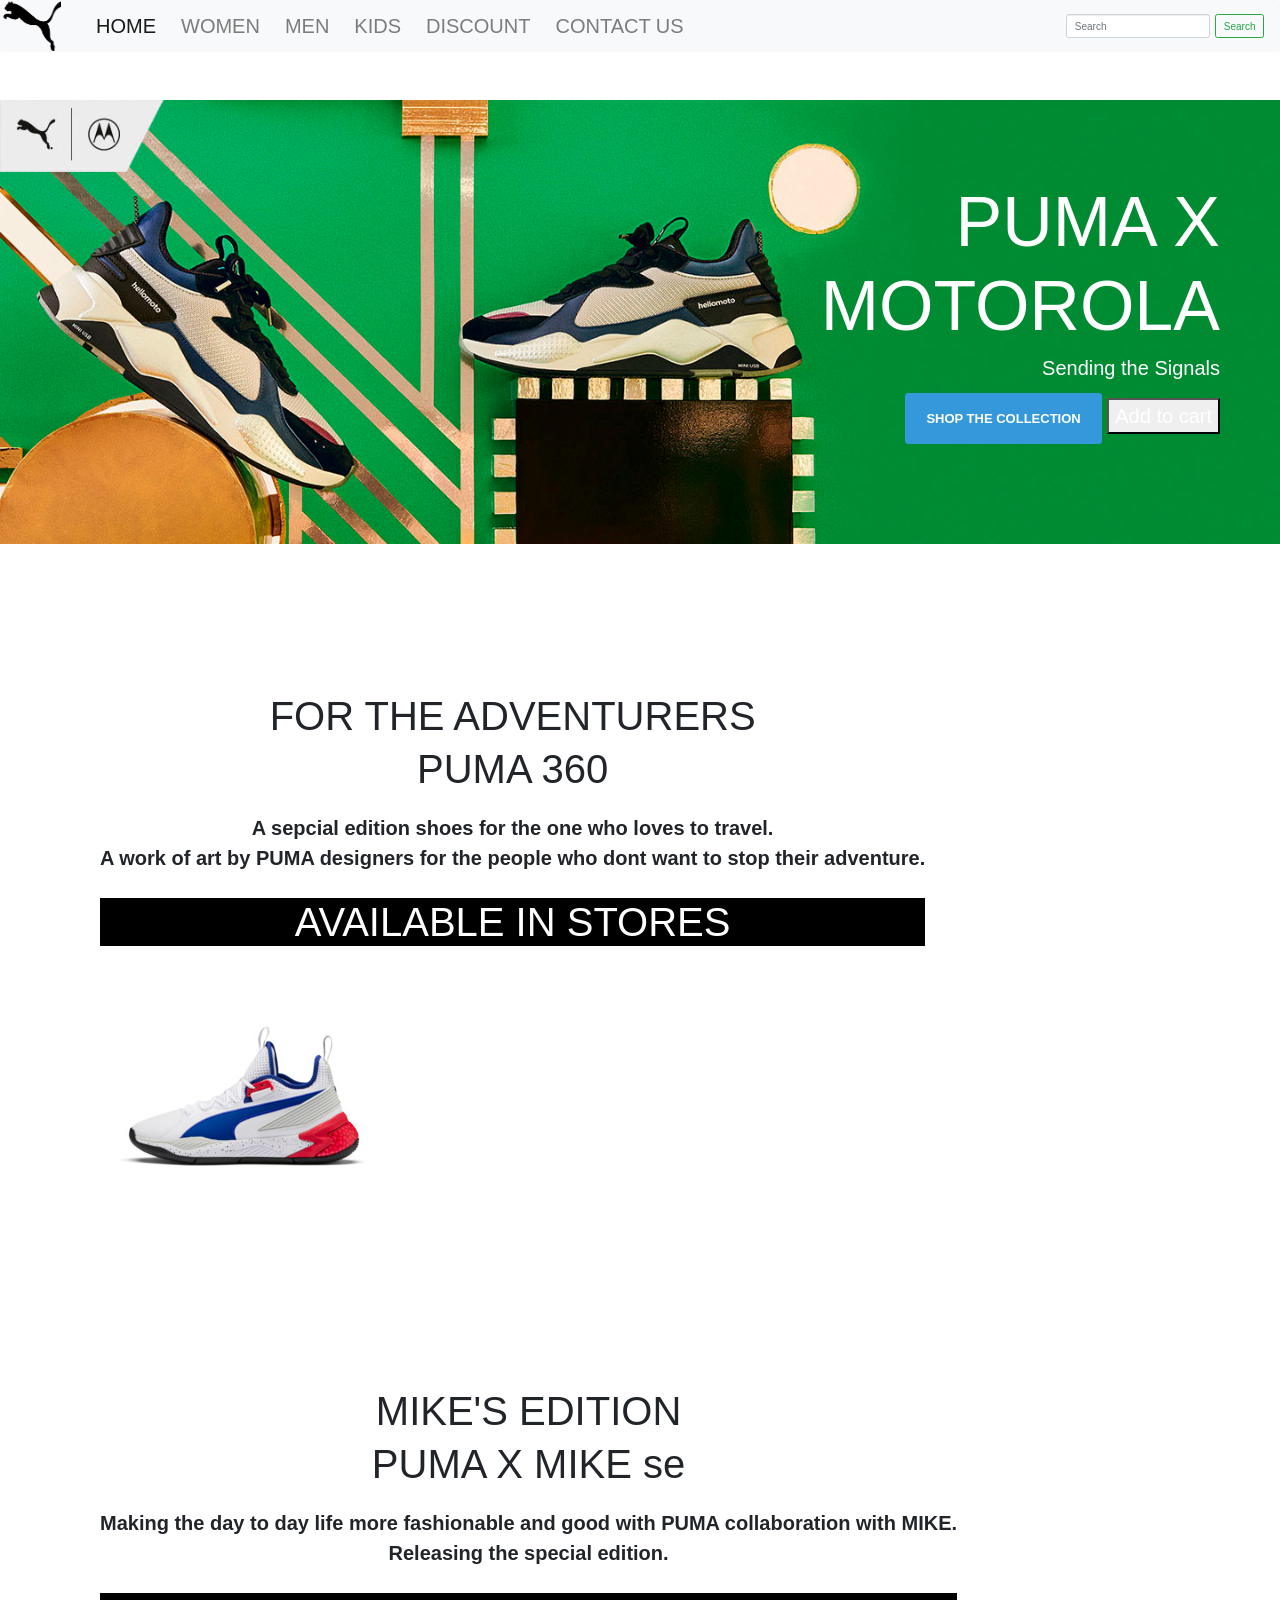
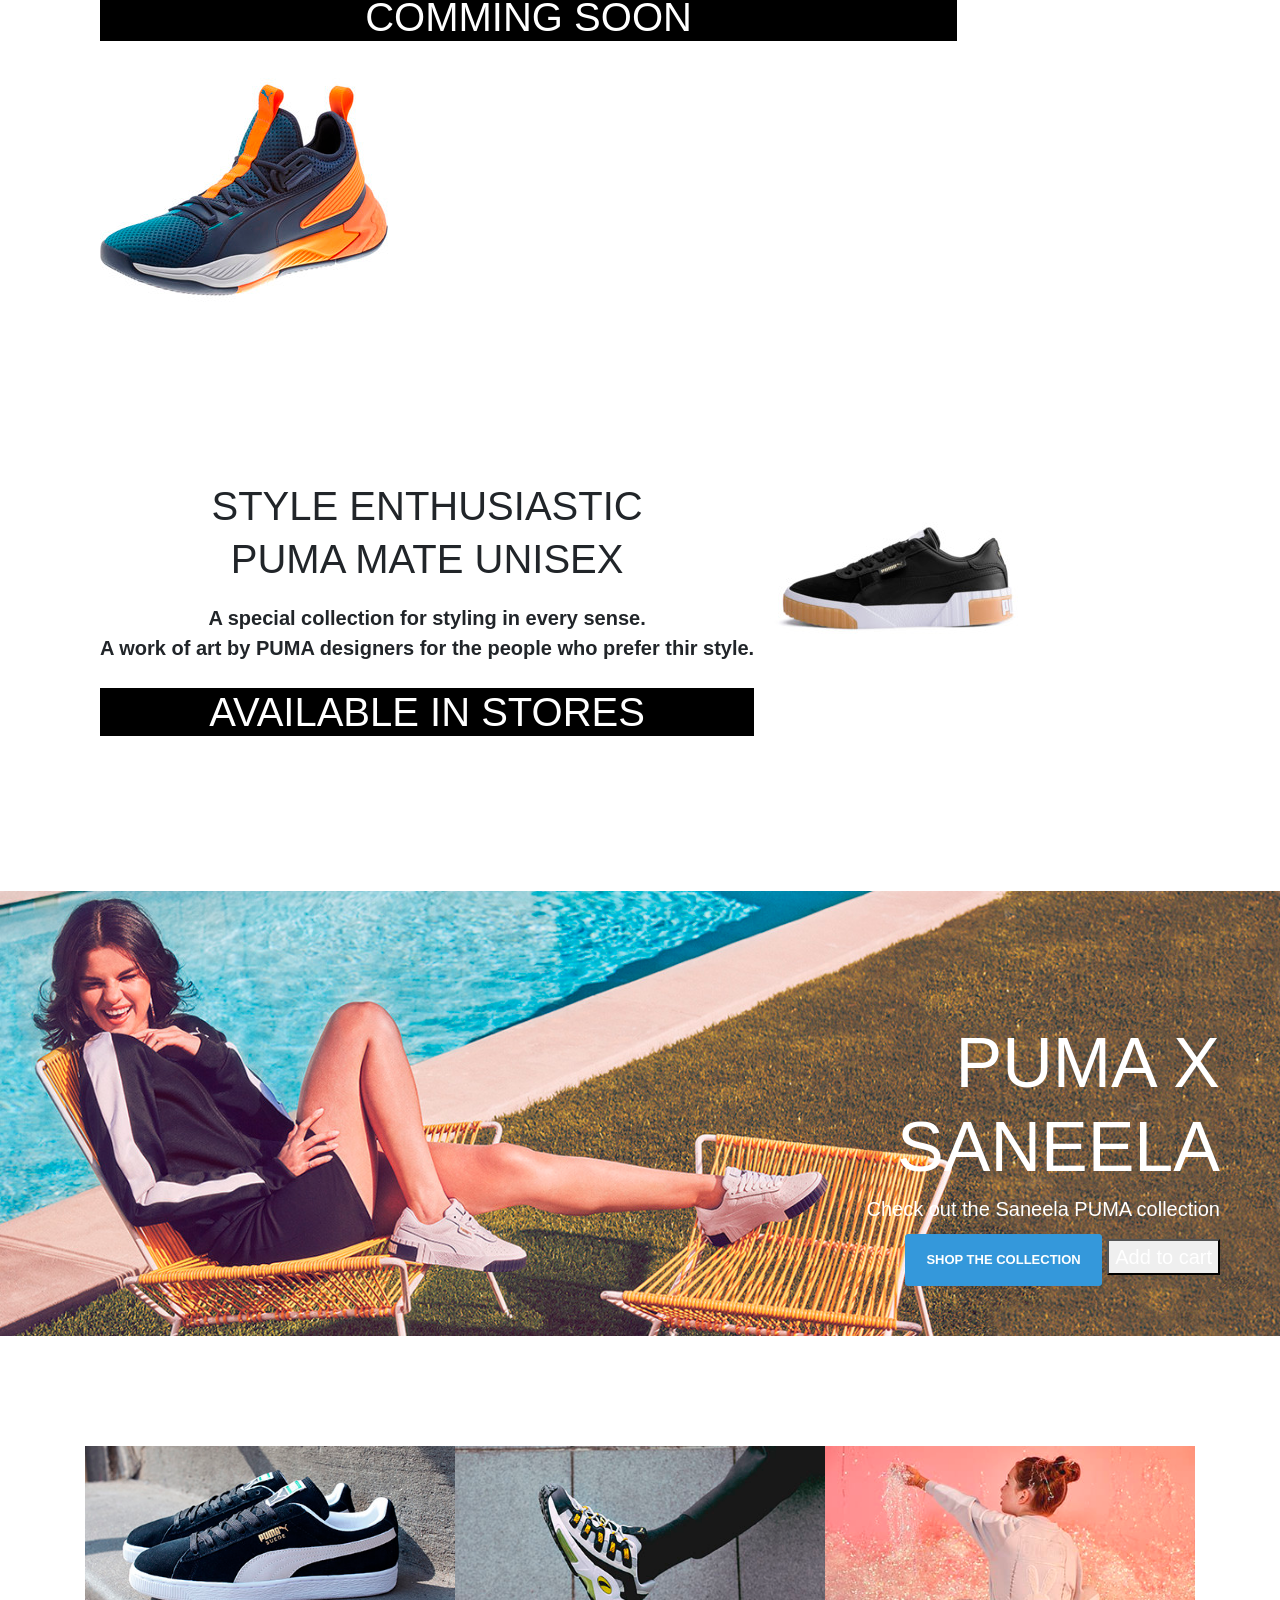
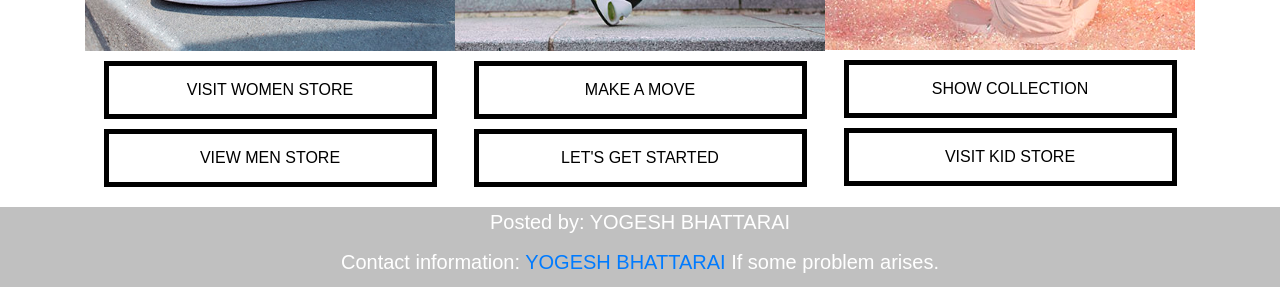
<file: WD/website/index.html>
<!DOCTYPE html>
<html lang="fr">
    <head>
        <title>
            BOOTSTRAP LAYOUT
        </title>
        <meta charset="UTF-8">
        <meta name="viewport" content="width=device-width, initial-scale=1.0">
        <link rel="stylesheet" href="https://maxcdn.bootstrapcdn.com/bootstrap/3.4.0/css/bootstrap.min.css">
        <link rel="stylesheet" href="https://cdnjs.cloudflare.com/ajax/libs/font-awesome/4.7.0/css/font-awesome.min.css">
        <link rel="stylesheet" href="https://stackpath.bootstrapcdn.com/bootstrap/4.3.1/css/bootstrap.min.css" integrity="sha384-ggOyR0iXCbMQv3Xipma34MD+dH/1fQ784/j6cY/iJTQUOhcWr7x9JvoRxT2MZw1T" crossorigin="anonymous">
        <link rel="stylesheet" href="CSSCode/bootstrapCode.css">

</head>
    <body>
         
      <nav class="navbar navbar-expand-lg navbar-light bg-light">
        <button class="navbar-toggler" type="button" data-toggle="collapse" data-target="#navbarTogglerDemo03" aria-controls="navbarTogglerDemo03" aria-expanded="true" aria-label="Toggle navigation">
          <span class="navbar-toggler-icon"></span>
        </button>
        <a href="index.html"> <img class="logo" src ="Images/pumalogooriginal.png" style="width:60px;height:50px;" alt="Puma Logo"></a>
      
        <div class="collapse navbar-collapse" id="navbarTogglerDemo03">
          <ul class="navbar-nav mr-auto mt-2 mt-lg-0">
            <li class="nav-item active">
              <a class="nav-link" href="index.html">HOME<span class="sr-only">(current)</span></a>
            </li>
            <li class="nav-item">
              <a class="nav-link" href="WOMEN.html">WOMEN</a>
            </li>
            <li class="nav-item">
              <a class="nav-link" href="MEN.html">MEN</a>
            </li>
            
            <li class="nav-item">
                  <a class="nav-link" href="KID.html">KIDS</a>
                </li>
                <li class="nav-item">
                    <a class="nav-link" href="discount.html">DISCOUNT</a>
                  </li>
                <li class="nav-item">
                    <a class="nav-link" href="form.html">CONTACT US</a>
                  </li>
          </ul>
          <form class="form-inline my-2 my-lg-0">
            <input class="form-control mr-sm-2" type="search" placeholder="Search" aria-label="Search">
            <button class="btn btn-outline-success my-2 my-sm-0" type="submit">Search</button>
          </form>
          
        </div>
      </nav>
                  <section>
                      <div class="container-fluid starting">
                        <img src="Images/pumaXmotorola.jpg" class="img-fluid" alt="Responsive image" />
                        <div class="text-right">
                                <h1> PUMA X <br/> MOTOROLA</h1> 
                                <p>Sending the Signals</p> 
                                <button class="shop_now"> SHOP THE COLLECTION</button>
                                <button> Add to cart</button>
                        </div>
                           </div>
                           <div class="container">
                           <div class="row no-gutters container">
                              
                                <div class=".col-sm-12 .col-md-8 ">
                                        <h2> <br/>FOR THE ADVENTURERS</h2>
                                        <h2> PUMA 360</h2><br/>
                                        <p><strong>A sepcial edition shoes for the one who loves to travel. <br/>A work of art by PUMA designers for the people who dont want to stop their adventure.</strong></p>
                                        <br/><h2 style="background-color: black; color:white;">AVAILABLE IN STORES</h2>
                                </div>
                                <div class=".col-sm-6 .col-md-4 img-wrapper ">
                                  <img src="Images/shoe3.jpg" class="img-responsive row-column-image" alt="Responsiveimage">
                                  <div class="img-overlay">
                                    <a class="buynow" href="form.html" style="color:white;text-decoration:none;">Buy now</a>
                              </div>
                          </div>
                              </div>
                              <div class="row no-gutters container">
                                    <div class=".col-sm-12 .col-md-8">
                                            <h2> <br/>MIKE'S EDITION</h2>
                                            <h2> PUMA X MIKE se</h2><br/>
                                            <p><strong>Making the day to day life more fashionable and good with PUMA collaboration with MIKE.<br/>Releasing the special edition.</strong></p>
                                            <br/><h2 style="background-color: black; color:white;">COMMING SOON</h2>
                                    </div>
                                    <div class=".col-sm-6 .col-md-4 img-wrapper" >
                                            <img src="Images/shoe2.jpg" class="img-responsive row-column-image" alt="Responsiveimage">
                                            <div class="img-overlay">
                                              <a class="buynow" href="form.html" style="color:white;text-decoration:none;">Buy now</a>
                                        </div>
                                    </div>
                                
                                  </div>
                                  <div class="row no-gutters container">
                                       
                                        <div class=".col-sm-12 .col-md-8">
                                                <h2> <br/>STYLE ENTHUSIASTIC</h2>
                                                <h2> PUMA MATE UNISEX</h2>
                                                <br/>
                                                <p><strong>A special collection for styling in every sense. <br/>A work of art by PUMA designers for the people who prefer thir style.</strong></p>
                                                <br/><h2 style="background-color: black; color:white;">AVAILABLE IN STORES</h2>
                                        </div>
                                        <div class=".col-sm-6 .col-md-4 img-wrapper">
                                          <img src="Images/womenShoes1.jpg" class="img-responsive row-column-image" alt="Responsiveimage">
                                          <div class="img-overlay">
                                            <a class="buynow" href="form.html" style="color:white;text-decoration:none;">Buy now</a>
                                      </div>
                                  </div>
                                  </div>
                                      </div> 
                                      <div class="container-fluid saleena">
                                            <img src="Images/greetingsFromCali.jpg" class="img-fluid" alt="Responsive image" />
                                            <div class="text-right">
                                                    <h1> PUMA X <br/> SANEELA</h1> 
                                                    <p>Check out the Saneela PUMA collection</p> 
                                                    <button class="shop_now"> SHOP THE COLLECTION</button>
                                                    <button> Add to cart</button>
                                            </div>
                                      </div>
                                      <div class="container">
                                      <div class="row downrow">
                                            <div class="col bottom">        
                                                     <img src="Images/suedeClassic.jpg" class="img-responsive" alt="Suede Classic">
                                                     <button class="buynow dbotton">VISIT WOMEN STORE</button>
                                                     <button class="buynow dbotton">VIEW MEN STORE</button>
                                                </div>
                                            <div class="col bottom">
                                                <img src="Images/EvolvedAsCell.jpg" class="img-responsive" alt="Evolved As Cell">
                                                <button class="buynow dbotton">MAKE A MOVE</button>
                                                <button class="buynow dbotton">LET'S GET STARTED</button>
                                              </div>
                                            <div class="col bottom">
                                                    <img src="Images/ForEveryBunny.jpg" class="img-responsive" alt="For Every Bunny">
                                                    <button class="buynow dbotton">SHOW COLLECTION</button>
                                                <button class="buynow dbotton">VISIT KID STORE</button>
                                            </div>
                                        </div> 
                                          </div>
                  </section>
                  <footer>
                      <div class="container-fluid socialMedia">
                        <a href="" ><ion-icon name="logo-facebook"></ion-icon></a>
                        <a href="" ><ion-icon name="logo-twitter"></ion-icon></a>
                        <a href="" ><ion-icon name="logo-google"></ion-icon></a>
                        <a href="" ><ion-icon name="logo-linkedin"></ion-icon></a>
                        <a href="" ><ion-icon name="logo-youtube"></ion-icon></a>
                        <a href="" > <ion-icon name="logo-instagram"></ion-icon></a>
                          <a href="" ><ion-icon name="logo-pinterest"></ion-icon></a>
                        <p>Posted by: YOGESH BHATTARAI</p>
                    <p>Contact information: <a href="mailto:uniq.funkii@outlook.com">YOGESH BHATTARAI</a> If some problem arises.</p>   
                    </div> 
                      
                  </footer>
                  <script src="https://code.jquery.com/jquery-3.3.1.slim.min.js" integrity="sha384-q8i/X+965DzO0rT7abK41JStQIAqVgRVzpbzo5smXKp4YfRvH+8abtTE1Pi6jizo" crossorigin="anonymous"></script>
                  <script src="https://cdnjs.cloudflare.com/ajax/libs/popper.js/1.14.7/umd/popper.min.js" integrity="sha384-UO2eT0CpHqdSJQ6hJty5KVphtPhzWj9WO1clHTMGa3JDZwrnQq4sF86dIHNDz0W1" crossorigin="anonymous"></script>
                  <script src="https://stackpath.bootstrapcdn.com/bootstrap/4.3.1/js/bootstrap.min.js" integrity="sha384-JjSmVgyd0p3pXB1rRibZUAYoIIy6OrQ6VrjIEaFf/nJGzIxFDsf4x0xIM+B07jRM" crossorigin="anonymous"></script>
    </body>
</html>
</file>
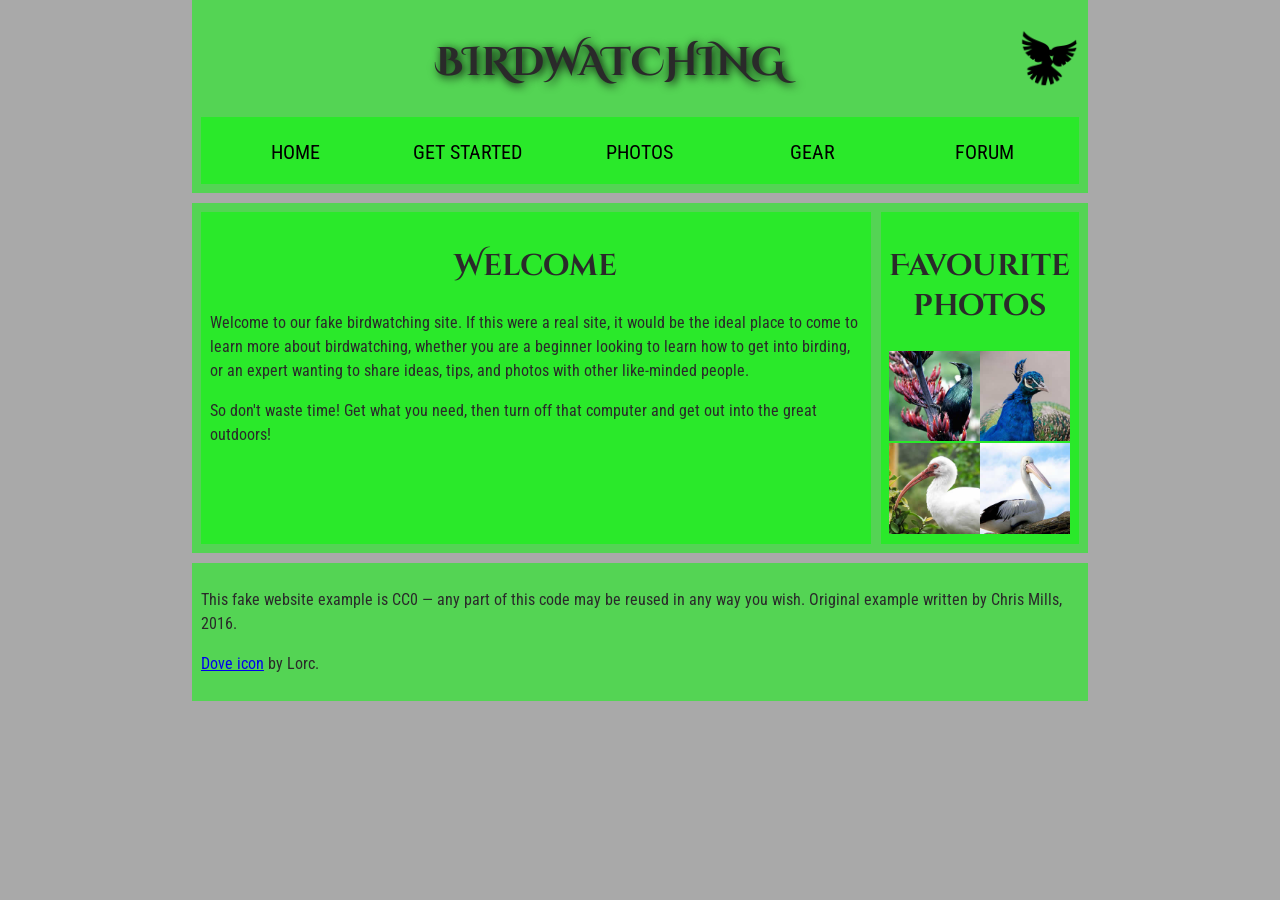
<file: WD/PORTFOLIO/HTML/2. Brid Website/index.html>
<!DOCTYPE html>
<html>
  <head>
    <meta charset="utf-8">
    <title>Birdwatching</title>
    <link href="https://fonts.googleapis.com/css?family=Roboto+Condensed:300|Cinzel+Decorative:700" rel="stylesheet">
    <link rel="stylesheet" type="text/css" href="css/style.css">
    <!--[if lt IE 9]>
      <script src="//html5shiv.googlecode.com/svn/trunk/html5.js"></script>
    <![endif]-->
  </head>

  <body>
  	<header>
      <h1>Birdwatching</h1>
      <img src="dove.png" alt="a simple dove logo">

      <nav>
      <ul>
        <li><span>Home</span></li>
        <li><a href="#">Get started</a></li>
        <li><a href="#">Photos</a></li>
        <li><a href="#">Gear</a></li>
        <li><a href="#">Forum</a></li>
      </ul>
  </nav>
  </header>
  <main>
  	<section>
      <h2>Welcome</h2>

      <p>Welcome to our fake birdwatching site. If this were a real site, it would be the ideal place to come to learn more about birdwatching, whether you are a beginner looking to learn how to get into birding, or an expert wanting to share ideas, tips, and photos with other like-minded people.</p>

      <p>So don't waste time! Get what you need, then turn off that computer and get out into the great outdoors!</p>
  </section>
      <aside>
      <h2>Favourite photos</h2>

      <a href="favorite-1.jpg"><img src="favorite-1_th.jpg" alt="Small black bird, black claws, long black slender beak, links to larger version of the image"></a>
      <a href="favorite-2.jpg"><img src="favorite-2_th.jpg" alt="Top half of a pretty bird with bright blue plumage on neck, light colored beak, blue headdress, links to larger version of the image"></a>
      <a href="favorite-3.jpg"><img src="favorite-3_th.jpg" alt="Top half of a large bird with white plumage, very long curved narrow light colored break, links to larger version of the image"></a>
      <a href="favorite-4.jpg"><img src="favorite-4_th.jpg" alt="Large bird, mostly white plumage with black plumage on back and rear, long straight white beak, links to larger version of the image"></a>
  </aside>
  </main>
  <footer>
      <p>This fake website example is CC0 — any part of this code may be reused in any way you wish. Original example written by Chris Mills, 2016.</p>

      <p><a href="http://game-icons.net/lorc/originals/dove.html">Dove icon</a> by Lorc.</p>
</footer>
  </body>
</html>
</file>
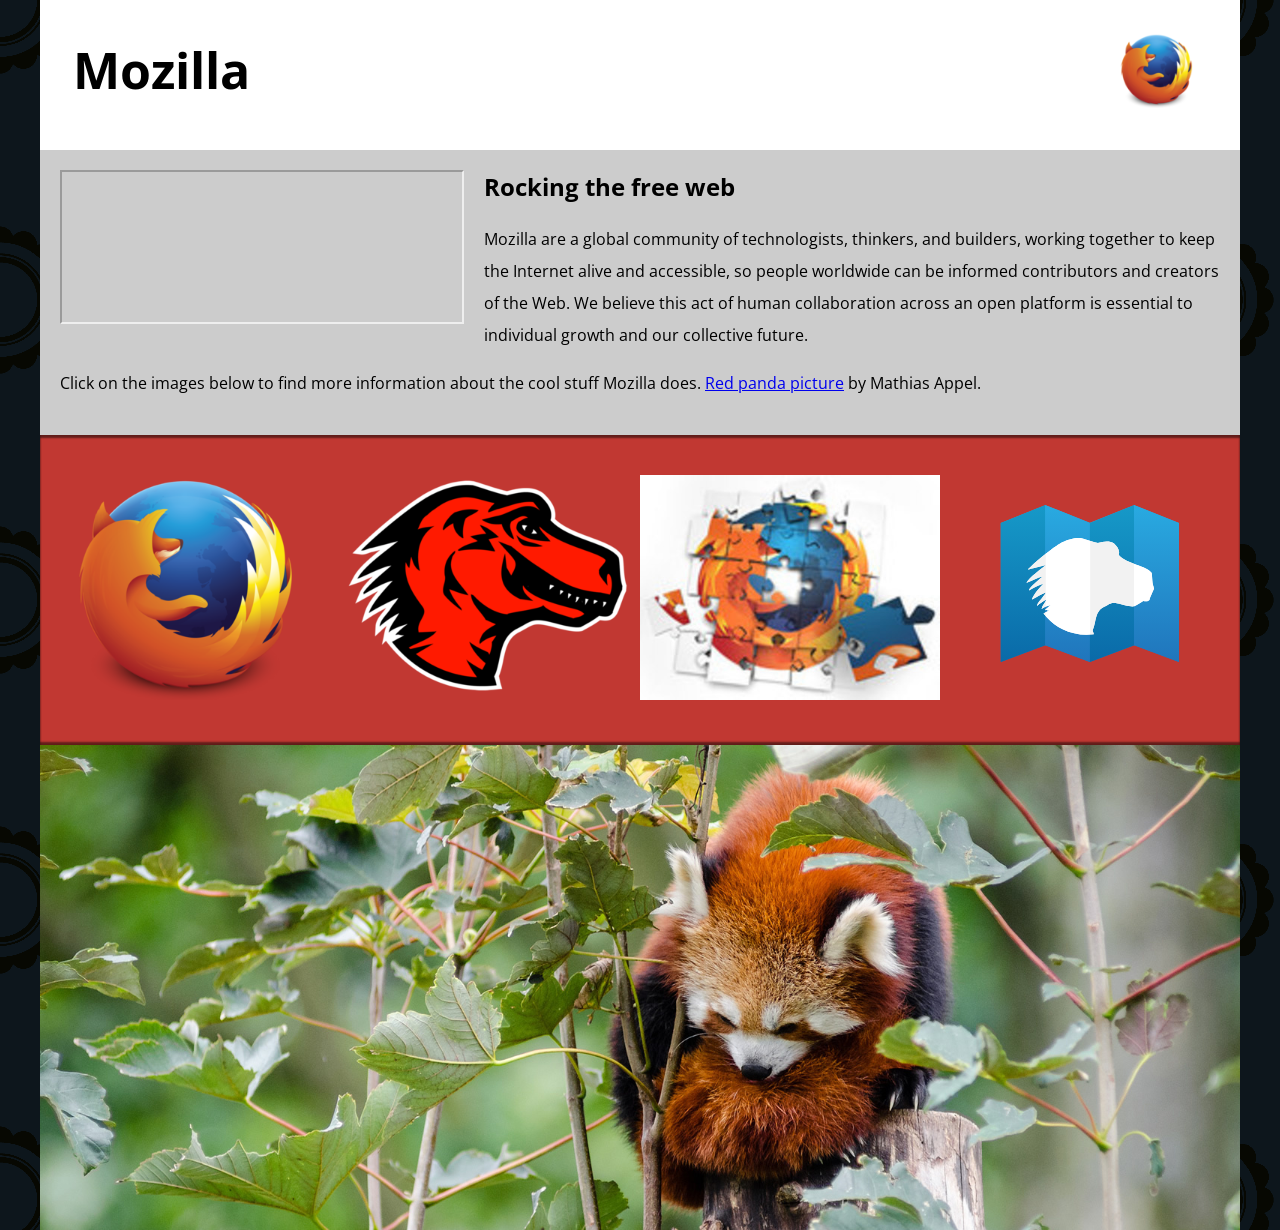
<file: WD/PORTFOLIO/HTML/7 Red Panda/index.html>
<!DOCTYPE html>
<html>
  <head>
    <meta charset="utf-8">
    <meta name="viewport" content="width=device-width">
    <title>Mozilla splash page</title>
    <link href='https://fonts.googleapis.com/css?family=Open+Sans:400,700' rel='stylesheet' type='text/css'>
    <style>
      /* header and body setup */
      html {
        font-family: 'Open Sans', sans-serif;
        background: url(pattern.png);
      }
      body {
        width: 100%;
        max-width: 1200px;
        margin: 0 auto;
        background-color: white;
        position: relative;
      }
      /* Header styling */
      header {
        height: 150px;
      }
      header img {
        width: 100px;
        position: absolute;
        right: 32.5px;
        top: 32.5px;
      }
      h1 {
        font-size: 50px;
        line-height: 140px;
        margin: 0 0 0 32.5px;
      }
      /* main section and video styling */
      main {
        background: #ccc;
      }
      article {
        padding: 20px;
      }
      h2 {
        margin-top: 0;
      }
      p {
        line-height: 2;
      }
      iframe {
        float: left;
        margin: 0 20px 20px 0;
        max-width: 100%;
      }
      /* further info links */
      .further-info {
        clear: left;
        padding: 40px 0;
        background: #c13832;
        box-shadow: inset 0 3px 2px rgba(0,0,0,0.5),
                    inset 0 -3px 2px rgba(0,0,0,0.5);
      }
      .further-info a {
        width: 25%;
        display: block;
        float: left;
      }
      .further-info img {
        max-width: 100%;
      }
      .clearfix {
        clear: both;
      }
      /* Red panda image */
      .red-panda img {
        display: block;
        max-width: 100%;
      }
    </style>
  </head>
  <body>
    <header>
      <h1>Mozilla</h1>
      <!-- insert <img> element, link to the small
          version of the Firefox logo -->
        <img src="originals/firefoxlogo120.png">
    </header>

    <main>
      <article>
          
        <!-- insert iframe from youtube -->
        <iframe width ="400px" src="https://www.youtube.com/watch?v=ojcNcvb1olg"></iframe>
       <h2>Rocking the free web</h2>

        <p>Mozilla are a global community of technologists, thinkers, and builders, working together to keep the Internet alive and accessible, so people worldwide can be informed contributors and creators of the Web. We believe this act of human collaboration across an open platform is essential to individual growth and our collective future.</p>

        <p>Click on the images below to find more information about the cool stuff Mozilla does. <a href="https://www.flickr.com/photos/mathiasappel/21675551065/">Red panda picture</a> by Mathias Appel.</p>
      </article>

      <div class="further-info">
        <!-- insert images with srcsets and sizes -->
        <a href="https://www.mozilla.org/en-US/firefox/new/">
          <img src="originals/firefoxlogo400.png" sizes="400px">
        </a>
        <a href="https://www.mozilla.org/">
          <img src="originals/MozillaDianosaur400.png" sizes="400px">
        </a>
        <a href="https://addons.mozilla.org/">
          <img src="originals/FirefoxAddons400.png" sizes="400px">
        </a>
        <a href="https://developer.mozilla.org/en-US/">
          <img src="originals/index.svg" sizes="400px">
        </a>
        <div class="clearfix"></div>
      </div>

      <div class="red-panda">
          <picture >
            <img src="originals/red-panda1200.png" alt="red-panda600">
          </picture>
        <!-- insert picture element -->
      </div>

    </main>
  </body>
</html>
</file>
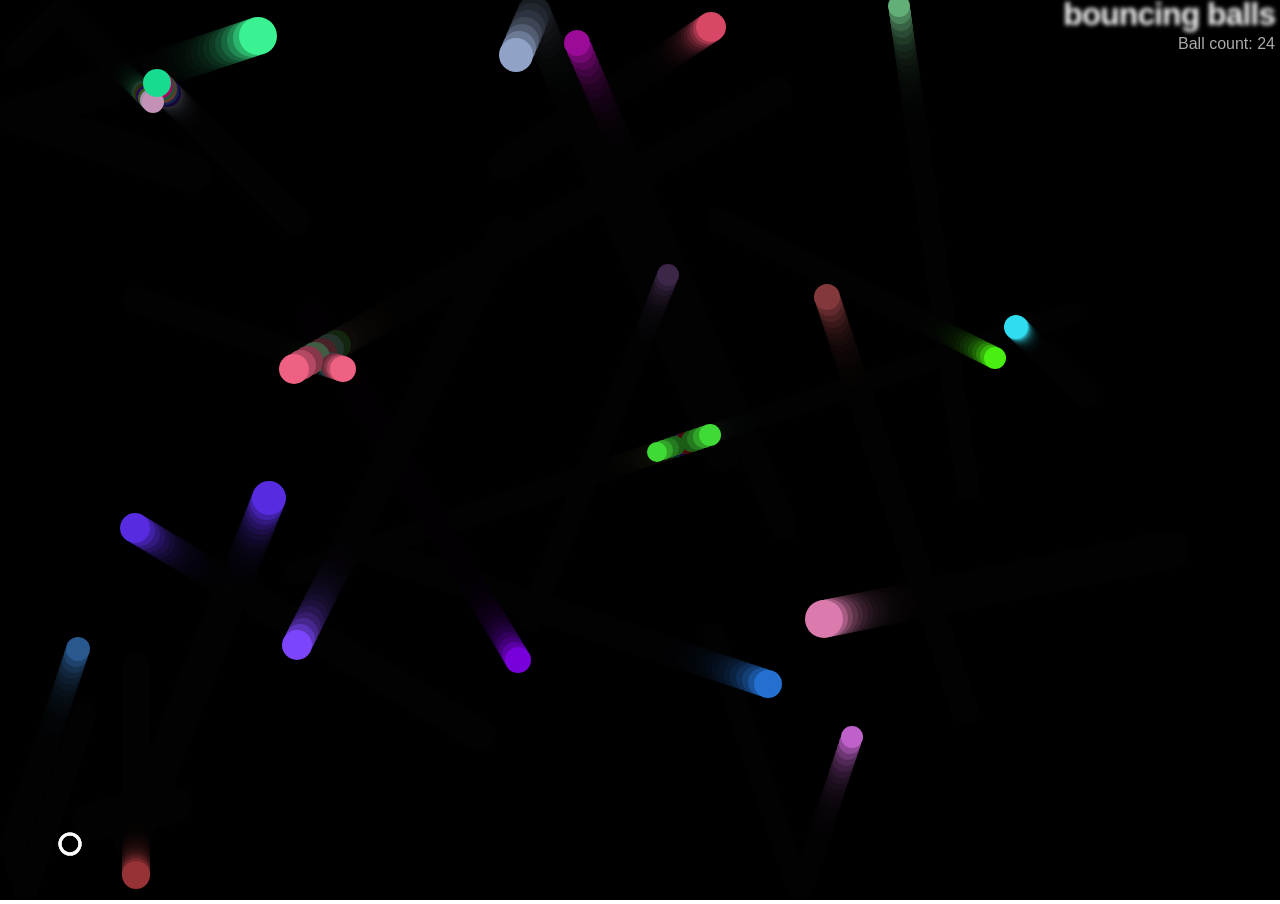
<file: WD/PORTFOLIO/javascript/Bouncing Balls/index.html>
<!DOCTYPE html>
<html>
  <head>
    <meta charset="utf-8">
    <title>Bouncing balls</title>
    <link rel="stylesheet" href="css/style.css">
  </head>

  <body>
    <h1>bouncing balls</h1>
    <p>Ball count: </p>
    <canvas></canvas>

    <script src="main.js"></script>
  </body>
</html>
</file>
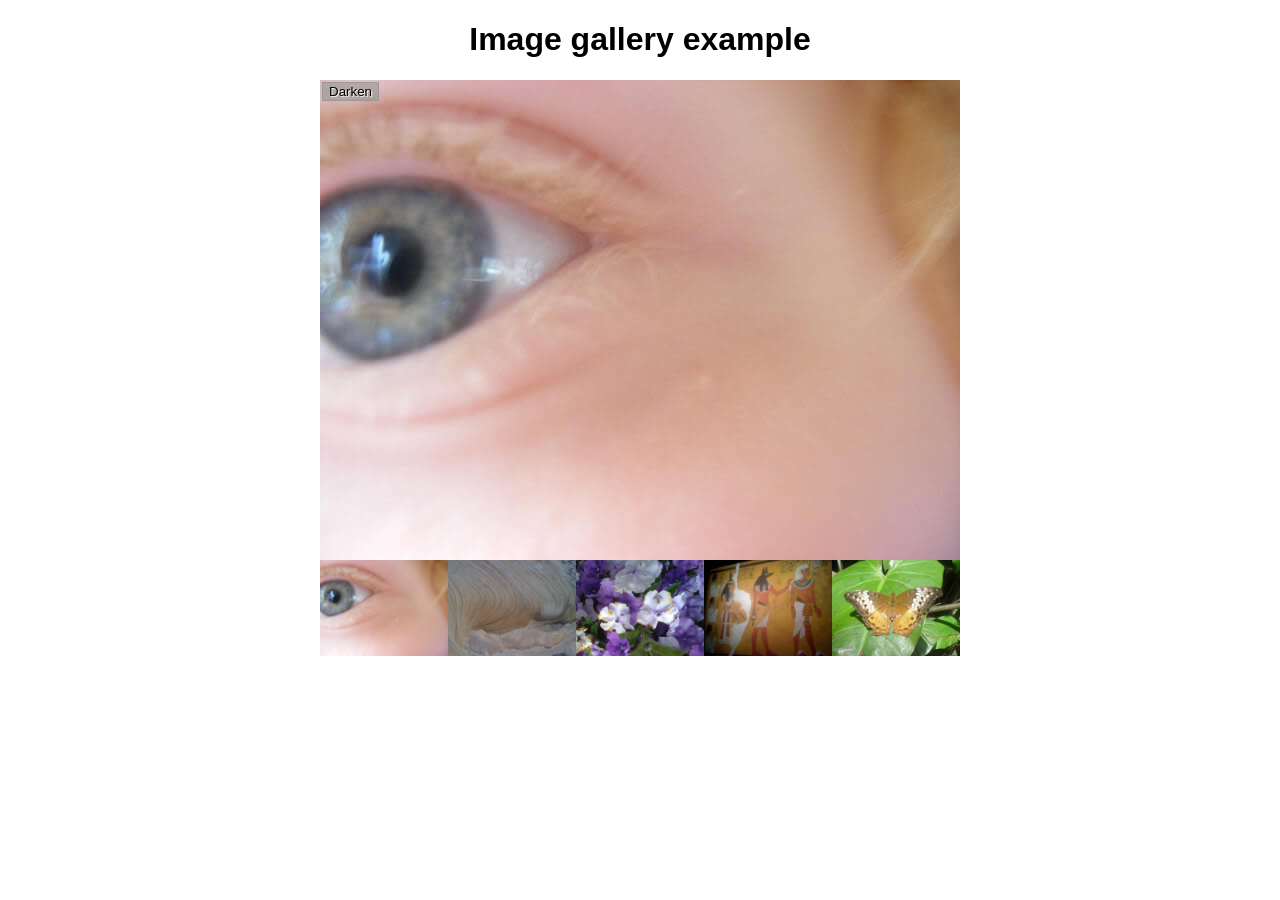
<file: WD/PORTFOLIO/javascript/Image Gallery/index.html>
<!DOCTYPE html>
<html>
  <head>
    <meta charset="utf-8">

    <title>Image gallery</title>

    <link rel="stylesheet" href="css/style.css">
    
  </head>

  <body>
    <h1>Image gallery example</h1>

    <div class="full-img">
      <img class="displayed-img" src="images/pic1.jpg">
      <div class="overlay"></div>
      <button class="dark">Darken</button>
    </div>

    <div class="thumb-bar">
    </div>
    <script src="main.js"></script>
  </body>
</html>
</file>
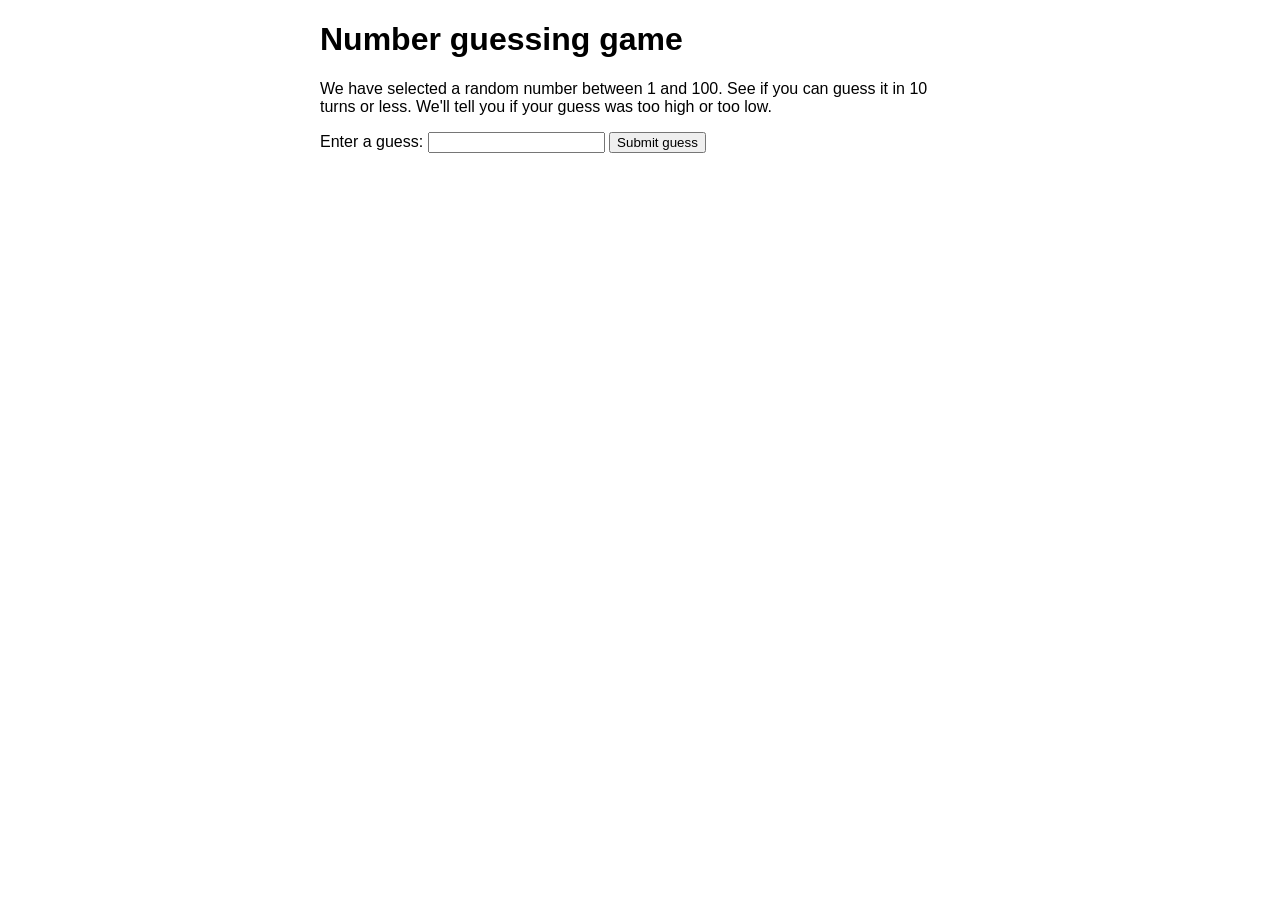
<file: WD/PORTFOLIO/javascript/Number Guesssing/index.html>
<!DOCTYPE html>
<html>
  <head>
    <meta charset="utf-8">

    <title>Number guessing game</title>

    <style>
      html {
        font-family: sans-serif;
      }
      body {
        width: 50%;
        max-width: 800px;
        min-width: 480px;
        margin: 0 auto;
      }
      .lastResult {
        color: white;
        padding: 3px;
      }
    </style>
  </head>

  <body>
      <h1>Number guessing game</h1>

      <p>We have selected a random number between 1 and 100. See if you can guess it in 10 turns or less. We'll tell you if your guess was too high or too low.</p>

<div class="form">
  <label for="guessField">Enter a guess: </label><input type="text" id="guessField" class="guessField">
  <input type="submit" value="Submit guess" class="guessSubmit">
</div>

<div class="resultParas">
  <p class="guesses"></p>
  <p class="lastResult"></p>
  <p class="lowOrHi"></p>
</div>

</body>

<script>
  var randomNumber = Math.floor(Math.random()*100) + 1;
  var guesses = document.querySelector('.guesses');
  var lastResult = document.querySelector('.lastResult');
  var lowOrHi = document.querySelector('.lowOrHi');
  var guessSubmit = document.querySelector('.guessSubmit');
  var guessField = document.querySelector('.guessField');
  var guessCount = 1;
  var resetButton;
  function checkGuess() {
 
    var userGuess = Number(guessField.value);
    if(guessCount === 1) {
      guesses.textContent = 'Previous guesses: ';
    }
    guesses.textContent += userGuess + ' ';
 
    if(userGuess === randomNumber) {
      lastResult.textContent = 'Congratulations! You got it right!';
      lastResult.style.backgroundColor = 'green';
      lowOrHi.textContent = '';
      setGameOver();
    } else if(guessCount === 10) {
      lastResult.textContent = '!!!GAME OVER!!!';
      setGameOver();
    } else {
      lastResult.textContent = 'Wrong!';
      lastResult.style.backgroundColor = 'red';
      if(userGuess < randomNumber) {
        lowOrHi.textContent = 'Last guess was too low!';
      } else if(userGuess > randomNumber) {
        lowOrHi.textContent = 'Last guess was too high!';
      }
    }
 
    guessCount++;
    guessField.value = '';
    guessField.focus();
  }
  guessSubmit.addEventListener('click', checkGuess);
  
  function setGameOver() {
	  guessField.disabled = true;
	  guessSubmit.disabled = true;
	  resetButton = document.createElement('button');
	  resetButton.textContent = 'Start new game';
	  document.body.appendChild(resetButton);
	  resetButton.addEventListener('click', resetGame);
  }
  
  function resetGame() {
	  guessCount = 1;
	
	  var resetParas = document.querySelectorAll('.resultParas p');
	  for(var i = 0; i < resetParas.length; i++) {
		  resetParas[i].textContent = '';
	  }
	  resetButton.parentNode.removeChild(resetButton);
	
	  guessField.disabled = false;
	  guessSubmit.disabled = false;
	  guessField.value = '';
	  guessField.focus();
	
	  lastResult.style.backgroundColor = 'white';
	
      randomNumber = Math.floor(Math.random()*100) + 1;
  }
</script>
</html>
</file>
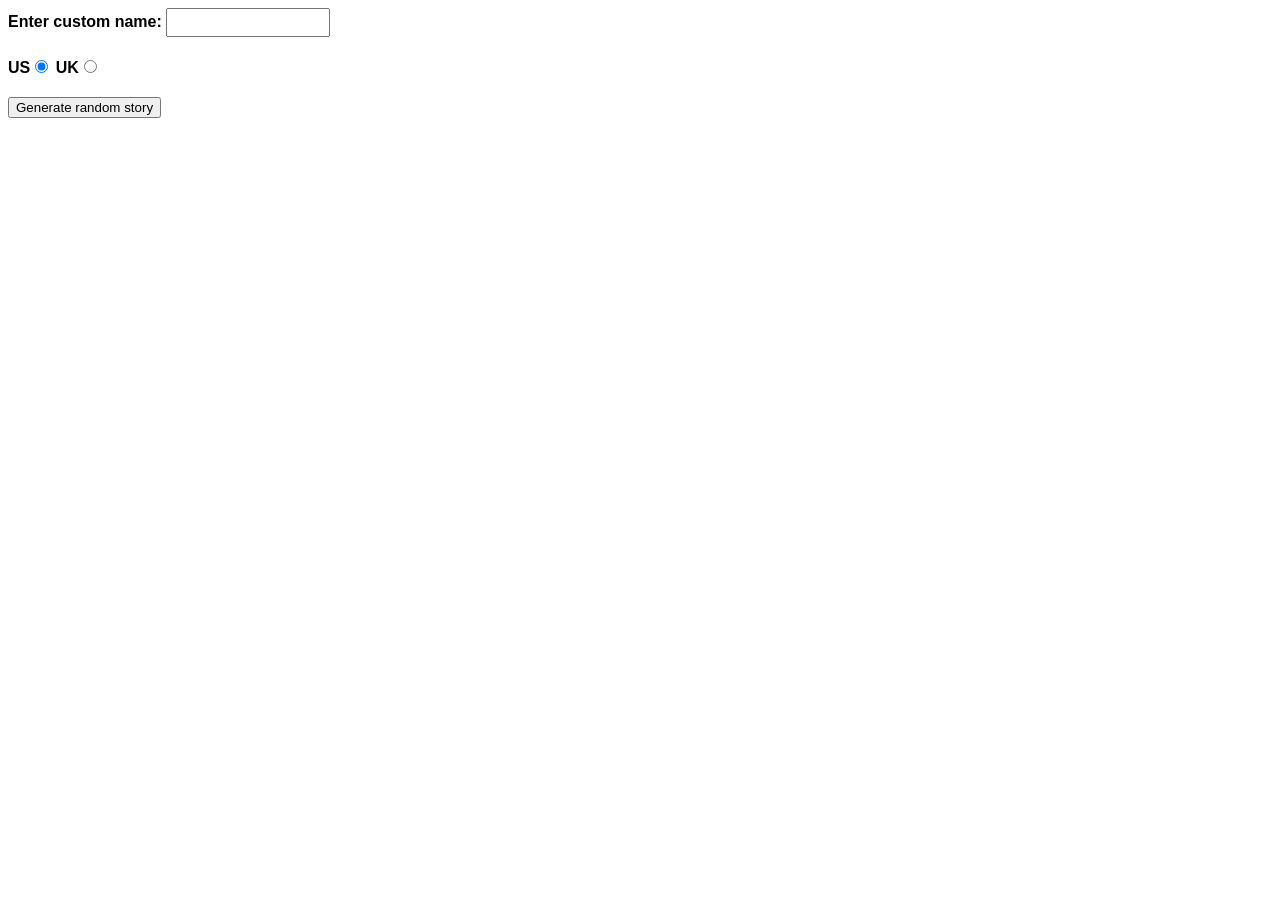
<file: WD/PORTFOLIO/javascript/Story Generator/index.html>
<!DOCTYPE html>
<html>
  <head>
    <meta charset="utf-8">
    <meta http-equiv="X-UA-Compatible" content="IE=edge,chrome=1">
    <meta name="viewport" content="width=device-width">

    <title>Silly story generator</title>

    <style>
    body {
      font-family: helvetica, sans-serif;
      width: 350px;
    }
    label {
      font-weight: bold;  
    }
    div {
      padding-bottom: 20px;
    }
    input[type="text"] {
      padding: 5px;
      width: 150px;
    }
    p {
      background: #FFC125;
      color: #5E2612;
      padding: 10px;
      visibility: hidden;
    }
    </style>
  </head>

  <body>
    <div>
      <label for="customname">Enter custom name:</label>
      <input id="customname" type="text" placeholder="">
    </div>
    <div>
      <label for="us">US</label><input id="us" type="radio" name="ukus" value="us" checked>
      <label for="uk">UK</label><input id="uk" type="radio" name="ukus" value="uk">
    </div>
    <div>
      <button class="randomize">Generate random story</button>
    </div>
    <!-- Thanks a lot to Willy Aguirre for his help with the code for this assessment -->
    <p class="story"></p>
    
    <script src="main.js">

    </script>
  </body>
</html>
</file>
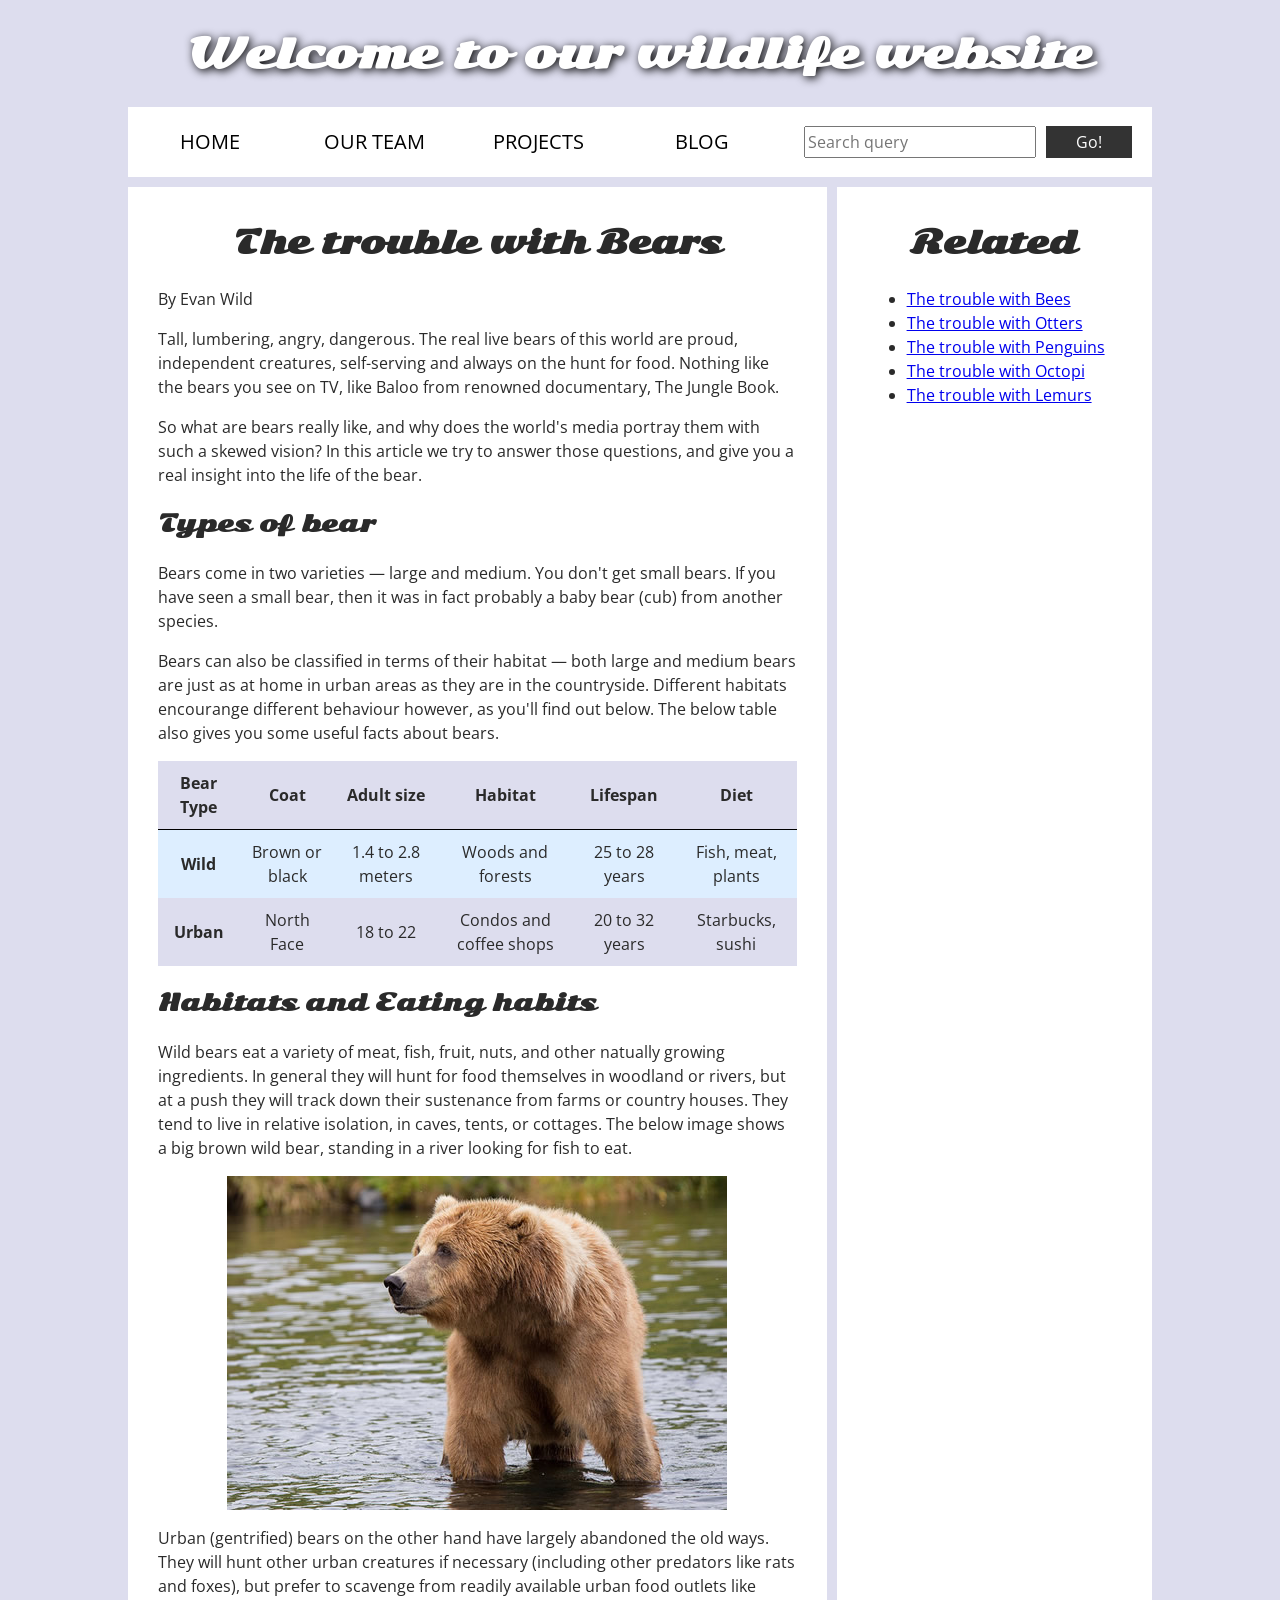
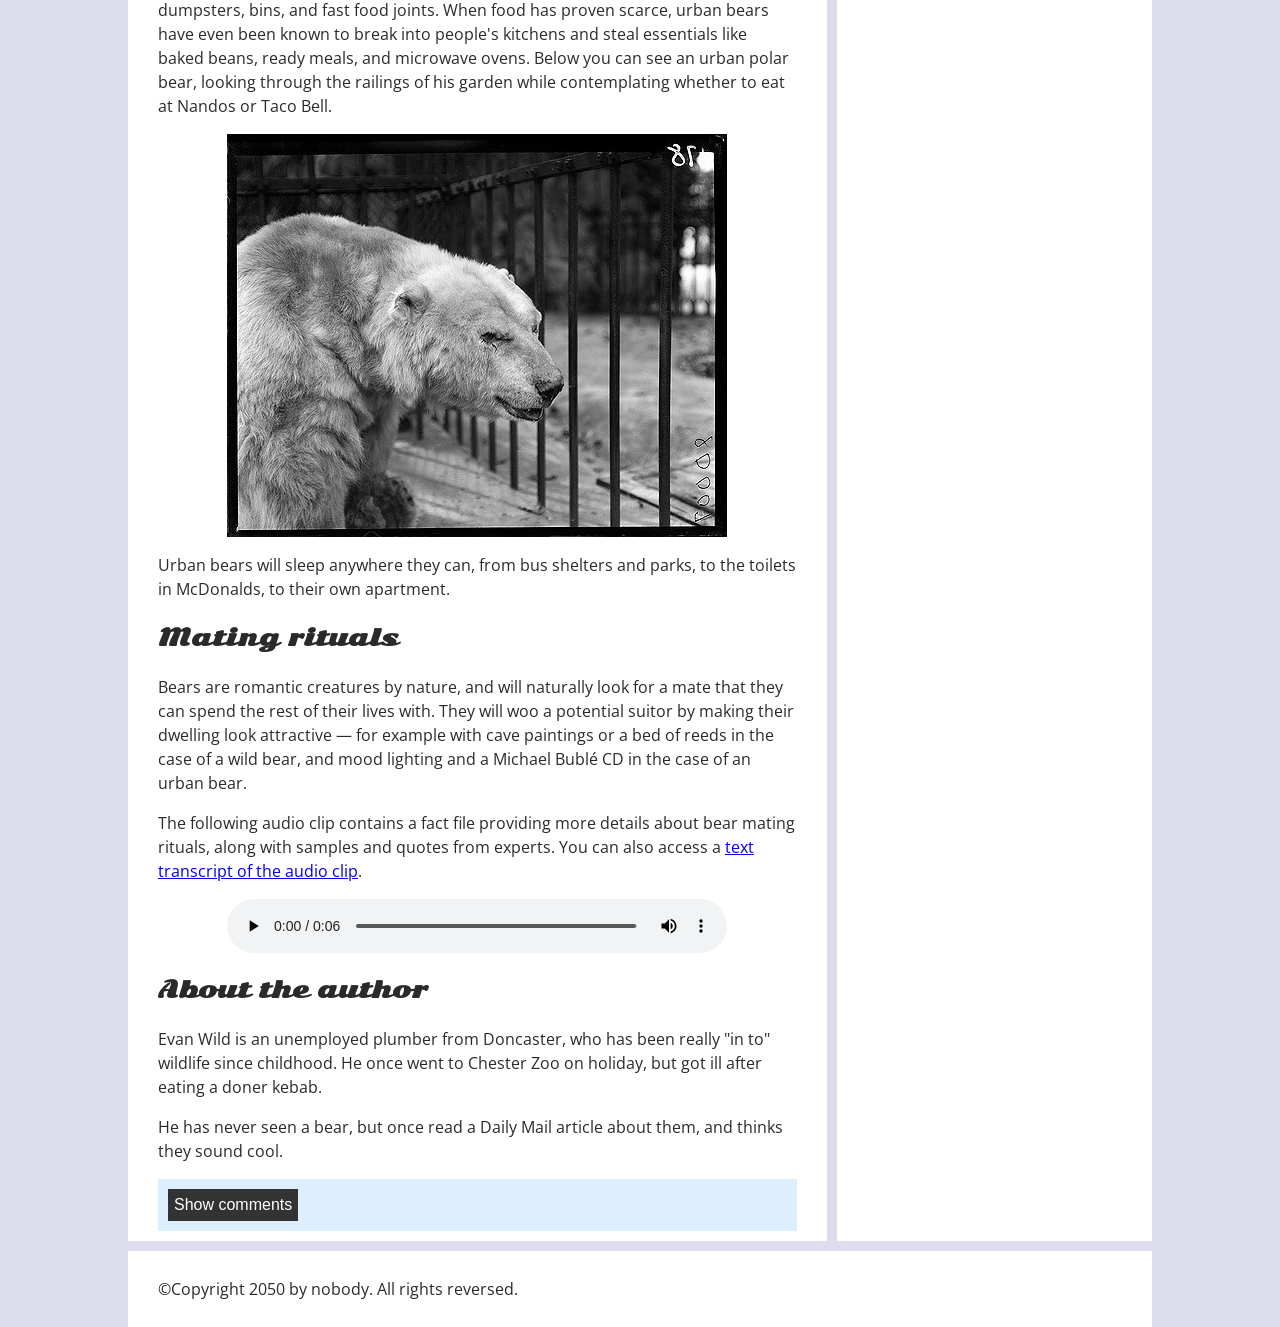
<file: WD/PORTFOLIO/javascript/Troubleshooting/index.html>
<!DOCTYPE html>
<html lang="en-US">
  <head>
    <meta charset="utf-8">

    <title>Accessibility assessment</title>
    <link href="https://fonts.googleapis.com/css?family=Open+Sans+Condensed:300|Sonsie+One" rel="stylesheet" type="text/css">
    <link rel="stylesheet" href="css/style.css">

    <!-- the below three lines are a fix to get HTML5 semantic elements working in old versions of Internet Explorer-->
    <!--[if lt IE 9]>
      <script src="https://cdnjs.cloudflare.com/ajax/libs/html5shiv/3.7.3/html5shiv.js"></script>
    <![endif]-->
  </head>

  <body>
    <header>
      <h1>Welcome to our wildlife website</h1>
    </header>

    <nav>
      <ul>
        <li><a href="#">Home</a></li>
        <li><a href="#">Our team</a></li>
        <li><a href="#">Projects</a></li>
        <li><a href="#">Blog</a></li>
      </ul>

      <form class="search">
        <input type="search" name="q" placeholder="Search query" aria-label="Search through site content">
        <input type="submit" value="Go!">
      </form>
    </nav>

    <main>
      <article>
        <h2>The trouble with Bears</h2>

        <p>By Evan Wild</p>

        <p>Tall, lumbering, angry, dangerous. The real live bears of this world are proud, independent creatures, self-serving and always on the hunt for food. Nothing like the bears you see on TV, like Baloo from renowned documentary, The Jungle Book.</p>

        <p>So what are bears really like, and why does the world's media portray them with such a skewed vision? In this article we try to answer those questions, and give you a real insight into the life of the bear.</p>

        <h3>Types of bear</h3>

        <p>Bears come in two varieties — large and medium. You don't get small bears. If you have seen a small bear, then it was in fact probably a baby bear (cub) from another species.</p>

        <p>Bears can also be classified in terms of their habitat — both large and medium bears are just as at home in urban areas as they are in the countryside. Different habitats encourange different behaviour however, as you'll find out below. The below table also gives you some useful facts about bears.</p>

        <table summary="Useful statistics about wild and urban bears">
          <thead>
            <tr>
              <th scope="col">Bear Type</th>
              <th scope="col">Coat</th>
              <th scope="col">Adult size</th>
              <th scope="col">Habitat</th>
              <th scope="col">Lifespan</th>
              <th scope="col">Diet</th>
            </tr>
          </thead>
          <tbody>
            <tr>
              <th scope="row">Wild</th>
              <td>Brown or black</td>
              <td>1.4 to 2.8 meters</td>
              <td>Woods and forests</td>
              <td>25 to 28 years</td>
              <td>Fish, meat, plants</td>
            </tr>
            <tr>
              <th scope="row">Urban</th>
              <td>North Face</td>
              <td>18 to 22</td>
              <td>Condos and coffee shops</td>
              <td>20 to 32 years</td>
              <td>Starbucks, sushi</td>
            </tr>
          </tbody>
        </table>

        <h3>Habitats and Eating habits</h3>

        <p>Wild bears eat a variety of meat, fish, fruit, nuts, and other natually growing ingredients. In general they will hunt for food themselves in woodland or rivers, but at a push they will track down their sustenance from farms or country houses. They tend to live in relative isolation, in caves, tents, or cottages. The below image shows <span id="wild-label">a big brown wild bear, standing in a river looking for fish to eat</span>.</p>

        <img src="images/wild-bear.jpg" aria-labelledby="wild-label">

        <p>Urban (gentrified) bears on the other hand have largely abandoned the old ways. They will hunt other urban creatures if necessary (including other predators like rats and foxes), but prefer to scavenge from readily available urban food outlets like dumpsters, bins, and fast food joints. When food has proven scarce, urban bears have even been known to break into people's kitchens and steal essentials like baked beans, ready meals, and microwave ovens. Below you can see <span id="urban-label">an urban polar bear, looking through the railings of his garden while contemplating whether to eat at Nandos or Taco Bell</span>.</p>

        <img src="images/urban-bear.jpg" aria-labelledby="urban-label">

        <p>Urban bears will sleep anywhere they can, from bus shelters and parks, to the toilets in McDonalds, to their own apartment.</p>

        <h3>Mating rituals</h3>

        <p>Bears are romantic creatures by nature, and will naturally look for a mate that they can spend the rest of their lives with. They will woo a potential suitor by making their dwelling look attractive — for example with cave paintings or a bed of reeds in the case of a wild bear, and mood lighting and a Michael Bublé CD in the case of an urban bear.</p>

        <p>The following audio clip contains a fact file providing more details about bear mating rituals, along with samples and quotes from experts. You can also access a <a href="transcript.html">text transcript of the audio clip</a>.</p>

        <audio controls>
          <source src="images/bear.mp3" type="audio/mp3">
          <source src="images/bear.ogg" type="audio/ogg">
          <p>It looks like your browser doesn't support HTML5 audio players. Here is a <a href="bear.mp3">direct link to the audio file</a> instead.</p>
        </audio>

        <aside>

          <h3>About the author</h3>

          <p>Evan Wild is an unemployed plumber from Doncaster, who has been really "in to" wildlife since childhood. He once went to Chester Zoo on holiday, but got ill after eating a doner kebab.

          <p>He has never seen a bear, but once read a Daily Mail article about them, and thinks they sound cool.</p>

        </aside>
        <section class="comments">
          <button class="show-hide">Show comments</button>

          <div class="comment-wrapper">

            <h2>Add comment</h2>

            <form class="comment-form">
              <div class="flex-pair">
                <label for="name">Your name:</label>
                <input type="text" name="name" id="name" placeholder="Enter your name">
              </div>
              <div class="flex-pair">
                <label for="comment">Your comment:</label>
                <input type="text" name="comment" id="comment" placeholder="Enter your comment">
              </div>
              <div>
                <input type="submit" value="Submit comment">
              </div>
            </form>

            <h2>Comments</h2>

            <ul class="comment-container">

              <li>

                <p>Bob Fossil</p>

                <p>Oh I am so glad you taught me all about the big brown angry guys in the woods. With their sniffing little noses and their bad attitudes, they can sure be a menace — I was thinking of putting them all in a truck and driving them outta here. I run a zoo, you know.</p>

              </li>

            </ul>

          </div>
        </section>
      </article>

      <div class="secondary">
        <h2>Related</h2>

        <ul>
          <li><a href="#">The trouble with Bees</a></li>
          <li><a href="#">The trouble with Otters</a></li>
          <li><a href="#">The trouble with Penguins</a></li>
          <li><a href="#">The trouble with Octopi</a></li>
          <li><a href="#">The trouble with Lemurs</a></li>
        </ul>
      </div>
    </main>

    <footer>
      <p>©Copyright 2050 by nobody. All rights reversed.</p>
    </footer>

    <script src="main.js"></script>

  </body>
</html>
</file>
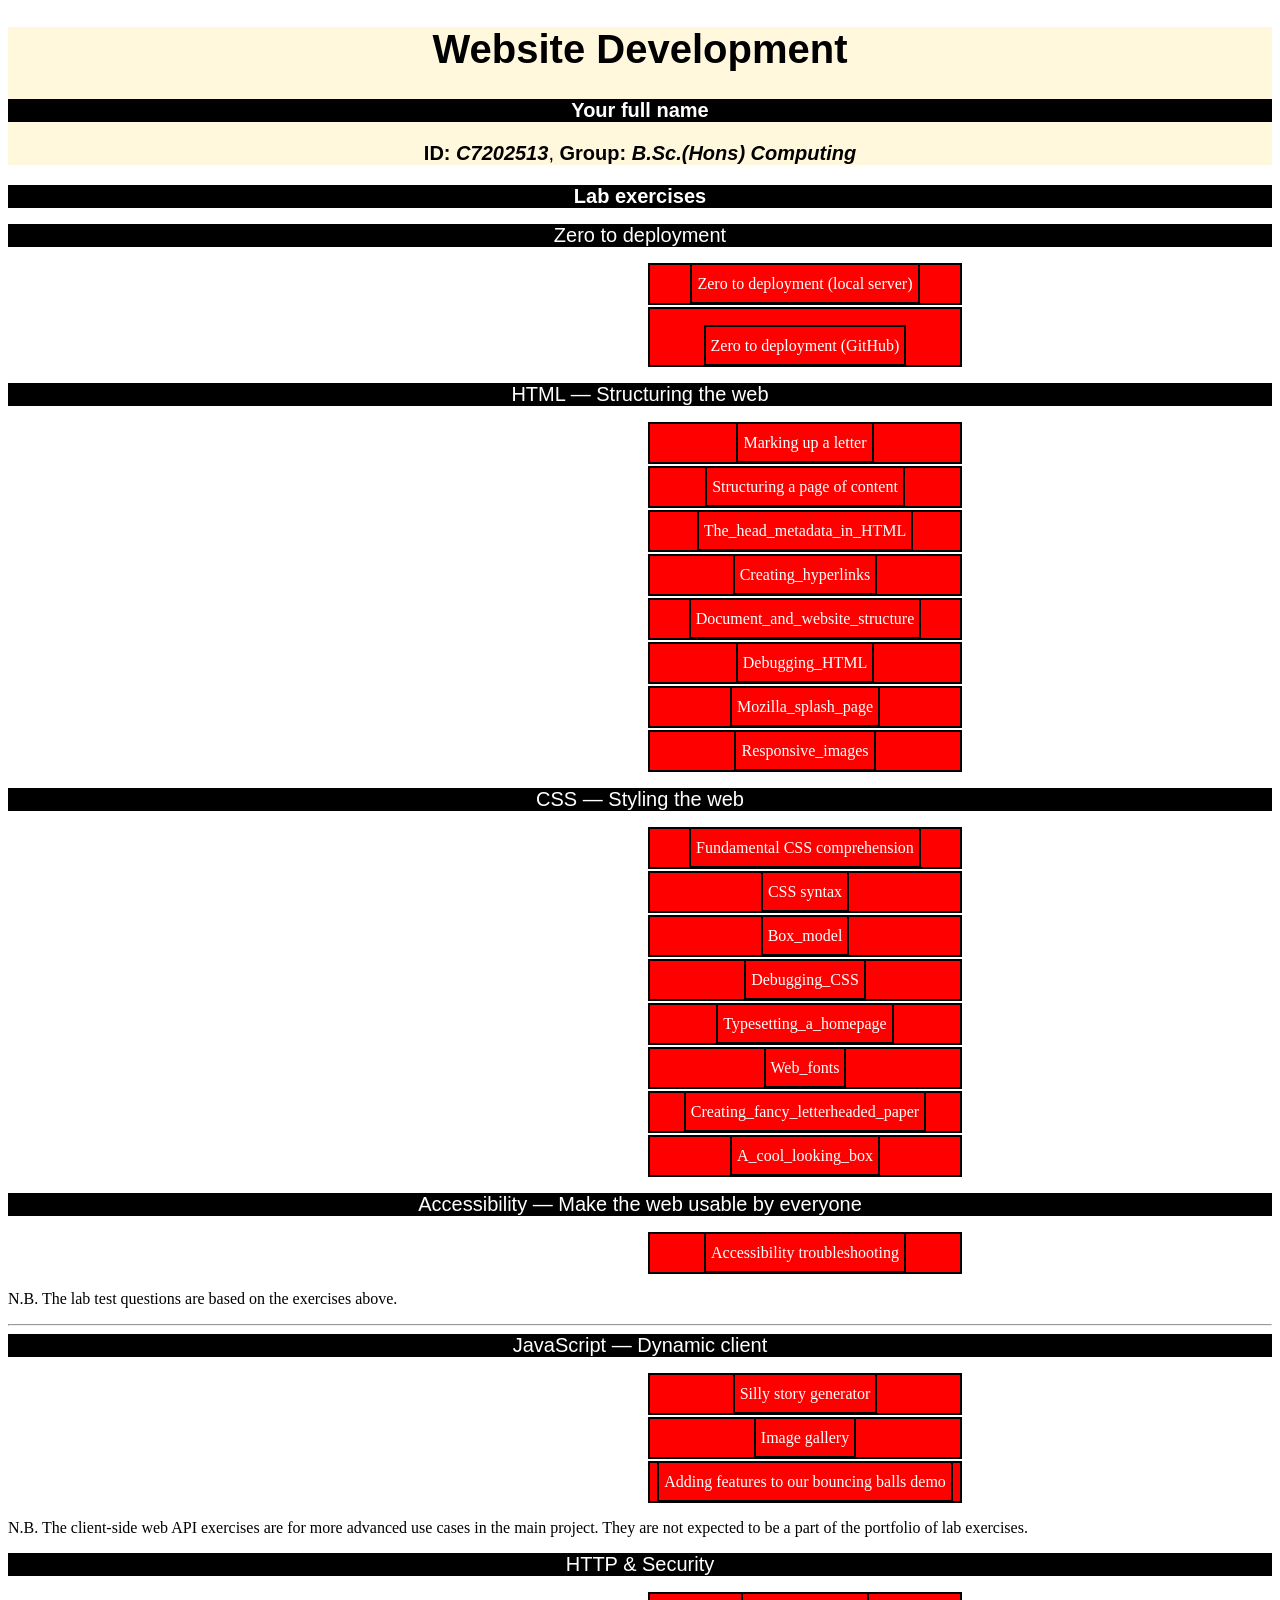
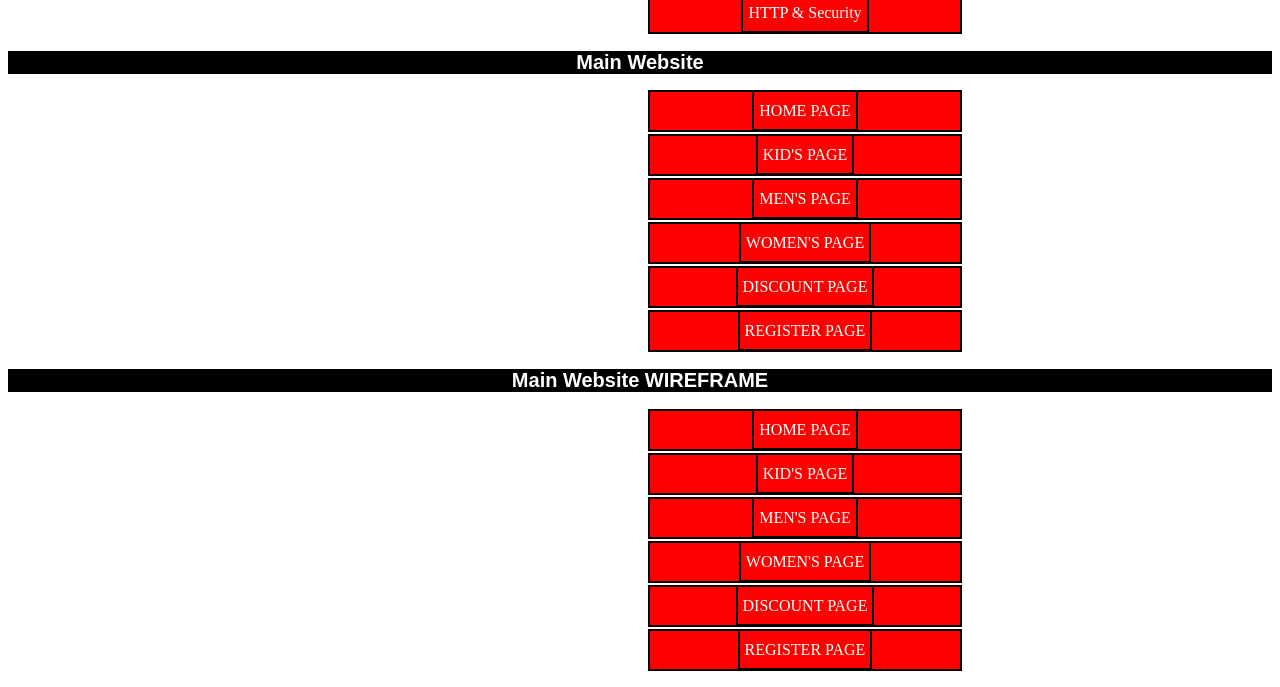
<file: WD/home.html>
<!DOCTYPE html>
<html>
<head><meta http-equiv="Content-Type" content="text/html; charset=utf-8">
	<title>labs</title>
	<meta name="author" content="insert your name here" /><meta name="description" content="Portfolio of lab exercises" />
	<style type="text/css">h2,header{
      background-color:black;
      text-align: center;
      color:white;
      font-family: 'Franklin Gothic Medium', 'Arial Narrow', Arial, sans-serif;
      font-size:20px;
   }
   ul{
      margin-left:600px
   }
   ul li, a{
      padding:10px 5px;
      background-color:red;
      border:2px solid black;
      margin-top:2px;
      width:300px;
      text-align: center;
      text-decoration: none;
      color:white;
   }
	</style>
</head>
<body>
<main class="panel" style="">
<header style="text-align: center; background:cornsilk; color:black;">
<h1>Website Development</h1>

<h2>Your full name</h2>

<p><strong>ID: <em>C7202513</em></strong>, <strong>Group: <em>B.Sc.(Hons) Computing</em></strong></p>
</header>

<h2>Lab exercises</h2>

<header>Zero to deployment</header>

<ul>
	<li><a href="http://c7202513.thebritishcollege.org">Zero to deployment (local server)</a></li>
	<li><br />
	<a href="insert_your_url_for_this_exercise">Zero to deployment (GitHub)</a></li>
</ul>

<header>HTML &mdash; Structuring the web</header>

<ul>
	<li><a href="PORTFOLIO\HTML\1. Letter\letter.html">Marking up a letter</a></li>
	<li><a href="PORTFOLIO/HTML/2. Brid Website/index.html">Structuring a page of content</a></li>
	<li><a href="PORTFOLIO/HTML/3. Applying CSS and JS/HtmlApplyingCSSandJS.html">The_head_metadata_in_HTML</a></li>
	<li><a href="PORTFOLIO\HTML/4. Hyperlinks/index.html">Creating_hyperlinks</a></li>
	<li><a href="PORTFOLIO/HTML/5. document/document.html">Document_and_website_structure</a></li>
	<li><a href="PORTFOLIO/HTML/6. Validating/ValidatedHtml.html">Debugging_HTML</a></li>
	<li><a href="PORTFOLIO/HTML/7 Red Panda/index.html">Mozilla_splash_page</a></li>
	<li><a href="PORTFOLIO/HTML/8. Responsive Website/ResponsiveWebsite.html">Responsive_images</a></li>
</ul>

<header>CSS &mdash; Styling the web</header>

<ul>
	<li><a href="PORTFOLIO/CSS/Fundamental CSS/fundamental.html">Fundamental CSS comprehension</a></li>
	<li><a href="PORTFOLIO\CSS\CSS Syntax\syntax.html">CSS syntax</a></li>
	<li><a href="PORTFOLIO\CSS\Boxes\boxes.html">Box_model</a></li>
	<li><a href="PORTFOLIO\CSS\Debugging\debug.html">Debugging_CSS </a></li>
	<li><a href="PORTFOLIO\CSS\Typesetting a homepage\typesetting a homepage.html">Typesetting_a_homepage </a></li>
	<li><a href="PORTFOLIO\CSS\Web Fonts\index.html">Web_fonts </a></li>
	<li><a href="PORTFOLIO/CSS/Letterhead/letterhead.html">Creating_fancy_letterheaded_paper </a></li>
	<li><a href="PORTFOLIO/CSS\Button\button.html">A_cool_looking_box </a></li>
</ul>

<header>Accessibility &mdash; Make the web usable by everyone</header>

<ul>
	<li><a href="PORTFOLIO\javascript\Troubleshooting\index.html">Accessibility troubleshooting</a></li>
</ul>

<p class="green">N.B. The lab test questions are based on the exercises above.</p>

<hr />
<header>JavaScript &mdash; Dynamic client</header>

<ul>
	<li><a href="PORTFOLIO\javascript\Story Generator\index.html">Silly story generator</a></li>
	<li><a href="PORTFOLIO\javascript\Image Gallery\index.html">Image gallery</a></li>
	<li><a href="PORTFOLIO\javascript\Bouncing Balls\index.html">Adding features to our bouncing balls demo</a></li>
</ul>

<p class="green">N.B. The client‐side web API exercises are for more advanced use cases in the main project. They are not expected to be a part of the portfolio of lab exercises.</p>

<header>HTTP &amp; Security</header>

<ul>
	<li><a href="insert_your_url_for_this_exercise">HTTP &amp; Security</a></li>
</ul>

<h2>Main Website</h2>

<ul>
	<li><a href="website\index.html">HOME PAGE</a></li>
	<li><a href="website\KID.html">KID&#39;S PAGE</a></li>
	<li><a href="website\MEN.html">MEN&#39;S PAGE</a></li>
	<li><a href="website\WOMEN.html">WOMEN&#39;S PAGE</a></li>
	<li><a href="website\discount.html">DISCOUNT PAGE</a></li>
	<li><a href="website\form.html">REGISTER PAGE</a></li>
</ul>

<h2>Main Website WIREFRAME</h2>

<ul>
	<li><a href="Wire frame\IMG_1817.jpg">HOME PAGE</a></li>
	<li><a href="Wire frame\IMG_1822.jpg">KID&#39;S PAGE</a></li>
	<li><a href="Wire frame\IMG_1819.jpg">MEN&#39;S PAGE</a></li>
	<li><a href="Wire frame\IMG_1818.jpg">WOMEN&#39;S PAGE</a></li>
	<li><a href="Wire frame\IMG_1820.jpg">DISCOUNT PAGE</a></li>
	<li><a href="Wire frame\IMG_1825.jpg">REGISTER PAGE</a></li>
</ul>
</main>
</body>
</html>
</file>
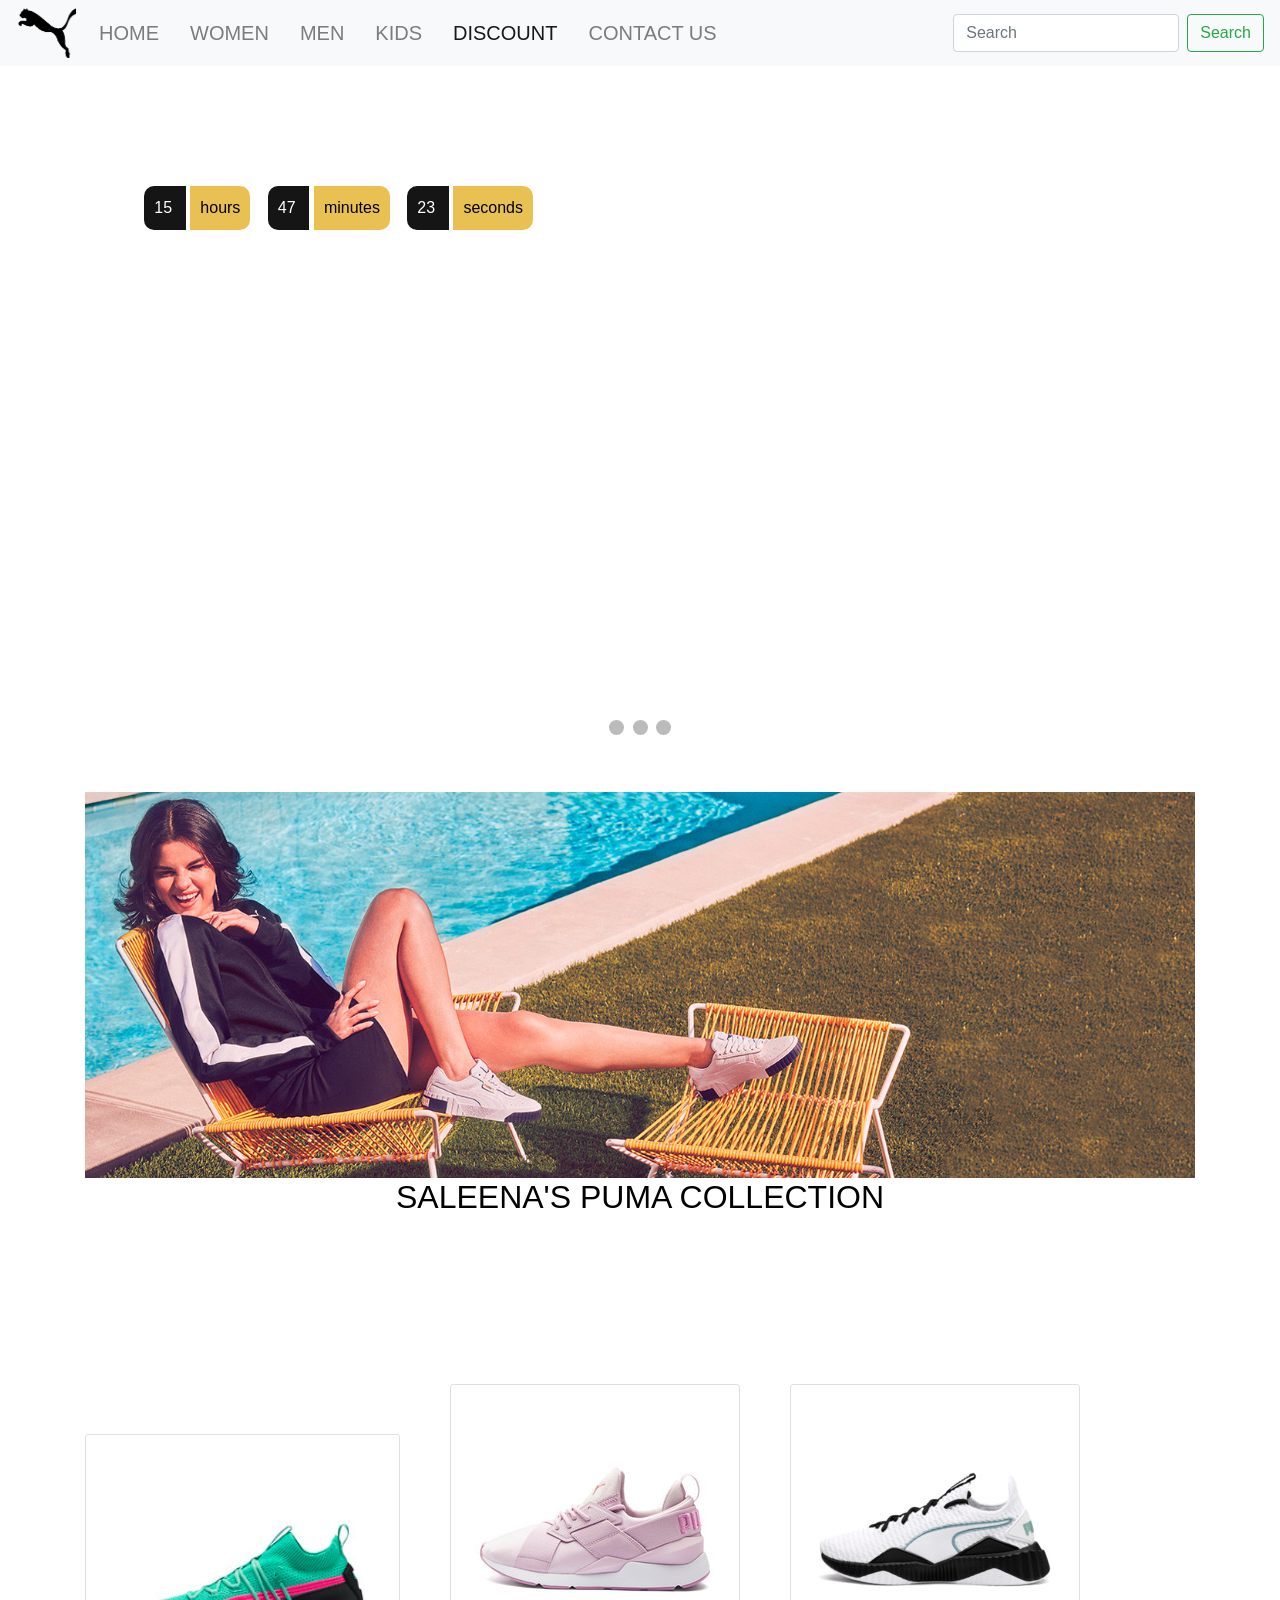
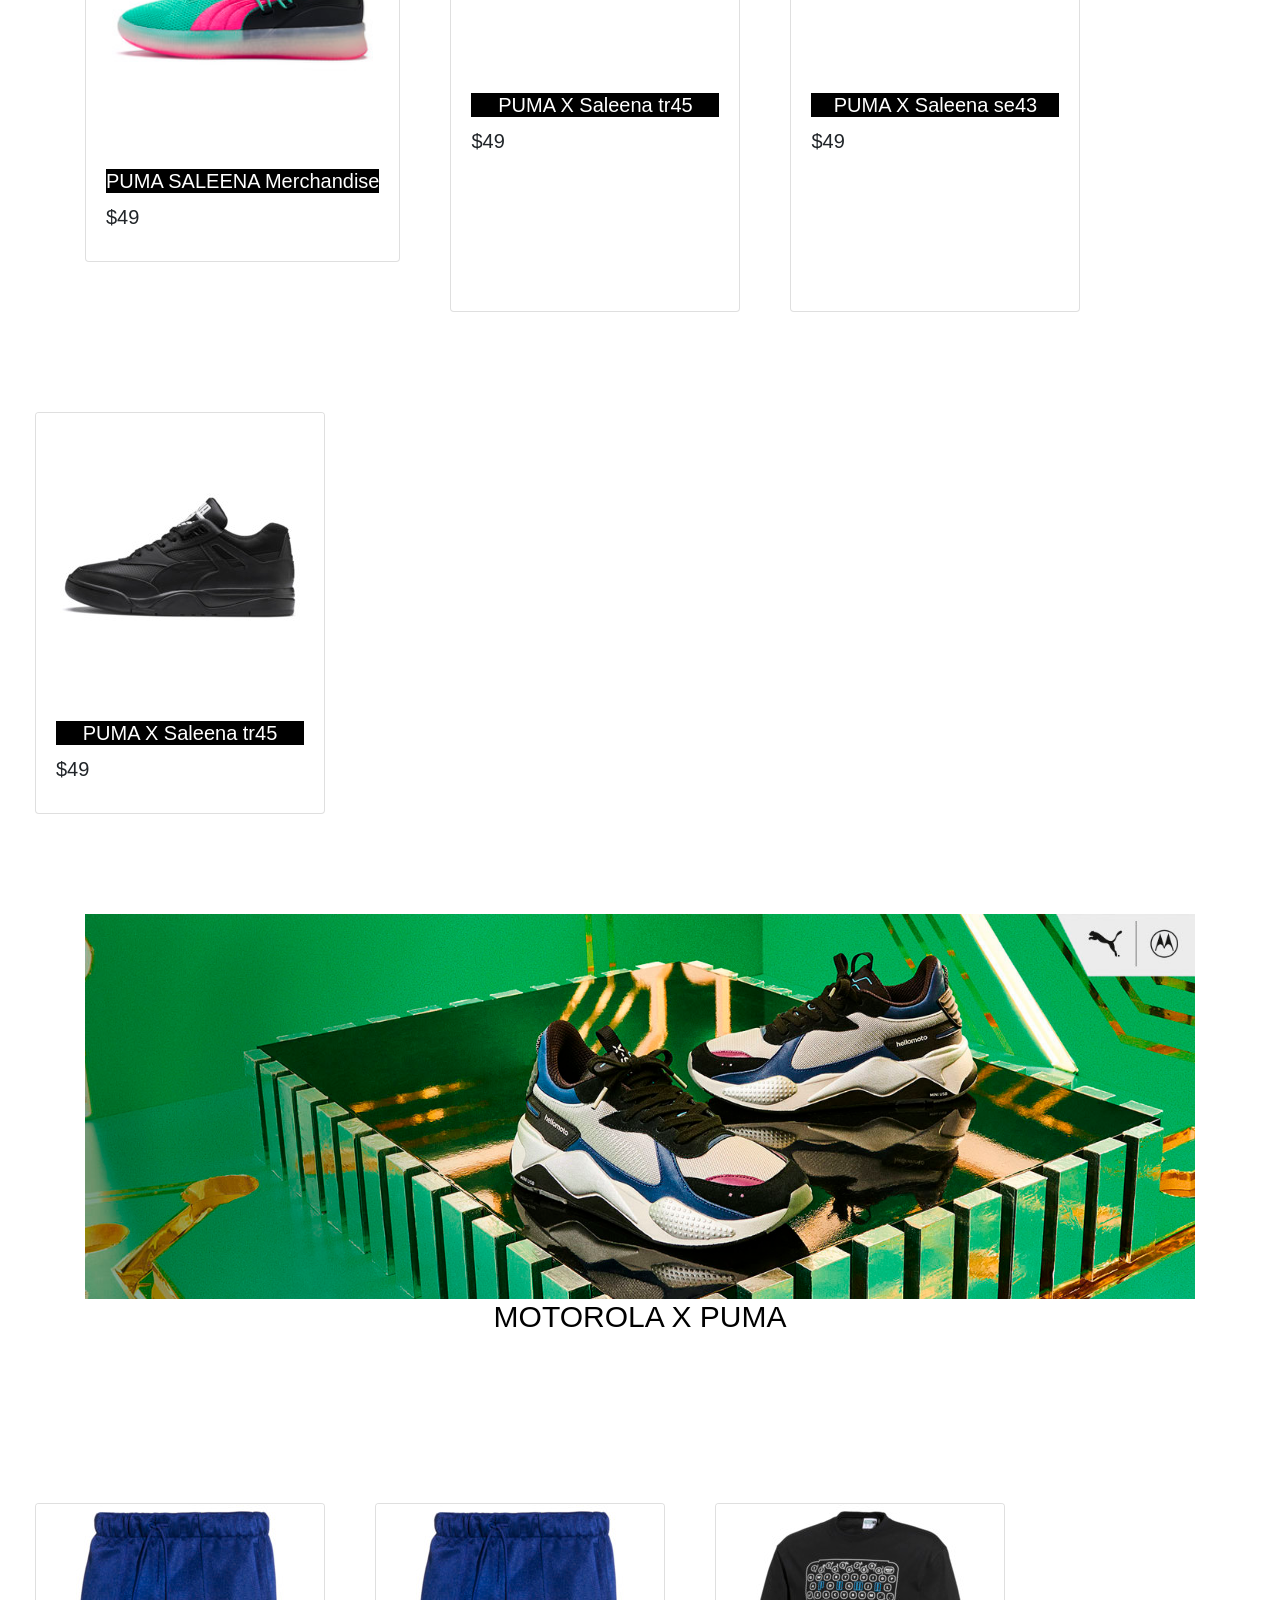
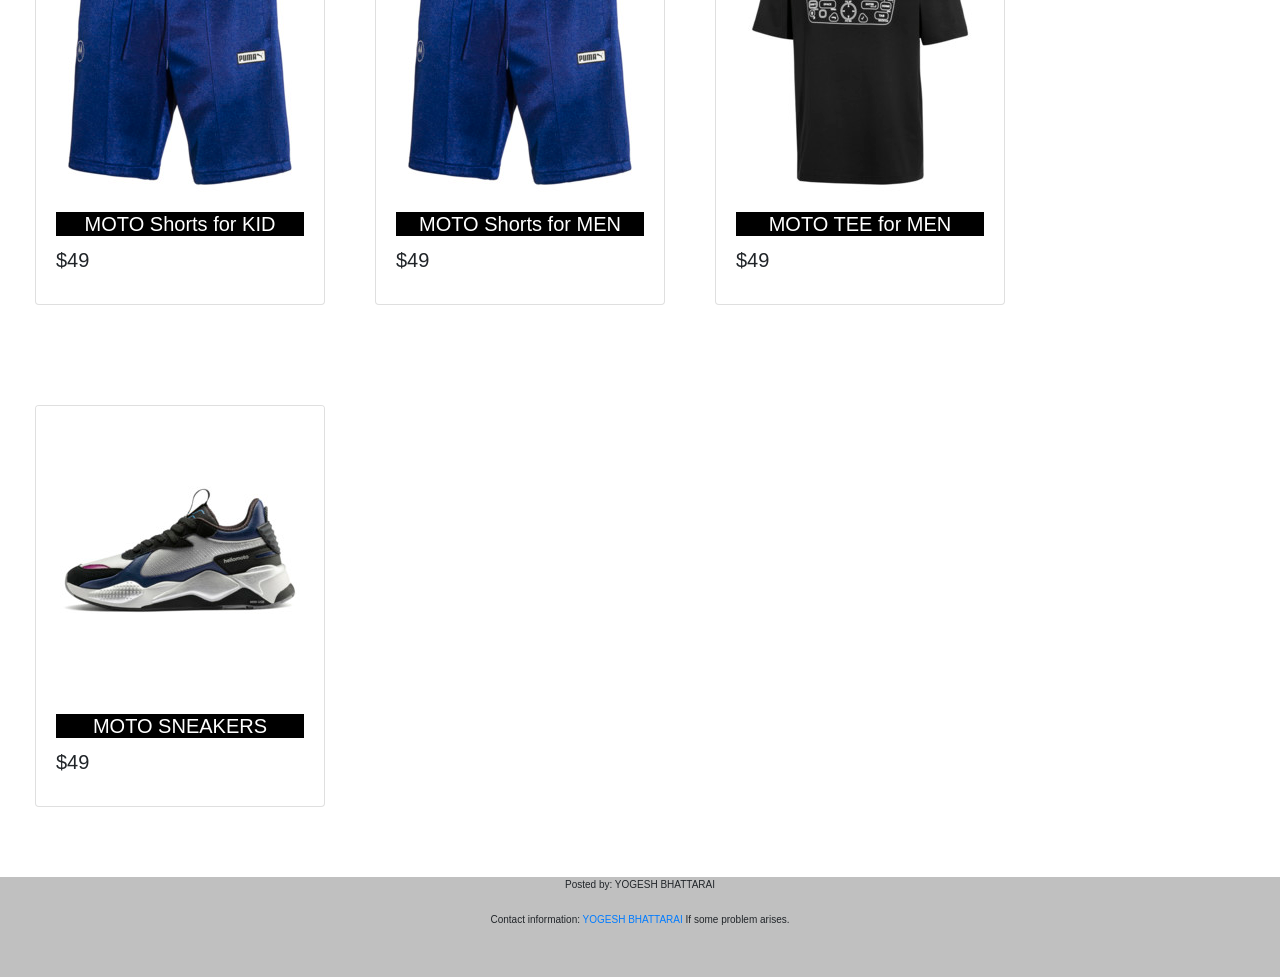
<file: WD/website/discount.html>
<!DOCTYPE html>
<html lang="fr">
    <head>
        <title>Home Page</title>
        <meta charset="UTF-8">
        <meta name ="viewport" content="width=device-width,initial-scale=1.0">
        <link href="CSSCode/WOMEN.css" rel="stylesheet">
        <link href="CSSCode/homepag.css" rel="stylesheet">
        
        <link rel="stylesheet" href="https://stackpath.bootstrapcdn.com/bootstrap/4.3.1/css/bootstrap.min.css" integrity="sha384-ggOyR0iXCbMQv3Xipma34MD+dH/1fQ784/j6cY/iJTQUOhcWr7x9JvoRxT2MZw1T" crossorigin="anonymous">

 </head>
    <body>
        <nav class="navbar navbar-expand-lg navbar-light bg-light">
                <button class="navbar-toggler" type="button" data-toggle="collapse" data-target="#navbarTogglerDemo03" aria-controls="navbarTogglerDemo03" aria-expanded="true" aria-label="Toggle navigation">
                  <span class="navbar-toggler-icon"></span>
                </button>
                <a href="index.html"> <img class="logo" src ="Images/pumalogooriginal.png" style="width:60px;height:50px;" alt="Puma Logo"></a>
              
                <div class="collapse navbar-collapse" id="navbarTogglerDemo03">
                  <ul class="navbar-nav mr-auto mt-2 mt-lg-0">
                        <li class="nav-item">
                                <a class="nav-link" href="index.html">HOME</a>
                              </li>
                  
                    <li class="nav-item">
                      <a class="nav-link" href="WOMEN.html">WOMEN</a>
                    </li>
                    <li class="nav-item">
                      <a class="nav-link" href="MEN.html">MEN</a>
                    </li>
                    
                    <li class="nav-item">
                          <a class="nav-link" href="KID.html">KIDS</a>
                        </li>
                        <li class="nav-item active">
                                <a class="nav-link" href="discount.html">DISCOUNT<span class="sr-only">(current)</span></a>
                              </li>
                        <li class="nav-item">
                            <a class="nav-link" href="form.html">CONTACT US</a>
                          </li>
                  </ul>
                  <form class="form-inline my-2 my-lg-0">
                    <input class="form-control mr-sm-2" type="search" placeholder="Search" aria-label="Search">
                    <button class="btn btn-outline-success my-2 my-sm-0" type="submit">Search</button>
                  </form>
                  
                </div>
              </nav>
          <section>
                        
                <div class="countup" id="countup1" style="float:left;">
                                        <span class="timeel days" style="background-color:white;color:white;">00</span>
                                        <span class="timeel timeRefDays" style="background-color:white;color:white;">days</span>
                                        <span class="timeel hours">00</span>
                                        <span class="timeel timeRefHours">hours</span>
                                        <span class="timeel minutes">00</span>
                                        <span class="timeel timeRefMinutes">minutes</span>
                                        <span class="timeel seconds">00</span>
                                        <span class="timeel timeRefSeconds">seconds</span>
                                      </div>
                                     
                                      <script>
                                      window.onload = function() {
  
  countUpFromTime("Jan 1, 2000 12:00:00", 'countup1'); 
};
function countUpFromTime(countFrom, id) {
  countFrom = new Date(countFrom).getTime();
  var now = new Date(),
      countFrom = new Date(countFrom),
      timeDifference = (now - countFrom);
    
  var secondsInADay = 60 * 60 * 1000 * 24,
      secondsInAHour = 60 * 60 * 1000;
    
  days = Math.floor(timeDifference / (secondsInADay) * 1);
  hours = Math.floor((timeDifference % (secondsInADay)) / (secondsInAHour) * 1);
  mins = Math.floor(((timeDifference % (secondsInADay)) % (secondsInAHour)) / (60 * 1000) * 1);
  secs = Math.floor((((timeDifference % (secondsInADay)) % (secondsInAHour)) % (60 * 1000)) / 1000 * 1);

  var idEl = document.getElementById(id);
  idEl.getElementsByClassName('days')[0].innerHTML = days;
  idEl.getElementsByClassName('hours')[0].innerHTML = hours;
  idEl.getElementsByClassName('minutes')[0].innerHTML = mins;
  idEl.getElementsByClassName('seconds')[0].innerHTML = secs;

  clearTimeout(countUpFromTime.interval);
  countUpFromTime.interval = setTimeout(function(){ countUpFromTime(countFrom, id); }, 1000);
}
                                      </script>
                        <div class="container-flex SLIDE">

                                        
                                        <div class="mySlides fade">
                                                
                                          <div class="numbertext">1 / 3</div>
                                          <a href="WOMEN.html"><img src="Images/pumaWomenShoesBig.jpg" style="width:100%" alt="Discount on Shoes"></a>
                                          <div class="text">GET 10% DISCOUNT ON INTERNATIONAL WOMEN'S DAY.</div>
                                        </div>
                                      
                                        <div class="mySlides fade">
                                          <div class="numbertext">2 / 3</div>
                                          <a href="WOMEN.html"><img src="Images/womenPhoto.jpg" style="width:100%" alt="SaleenaXPUMA"> </a>
                                          <div class="text">SHOP THE COLLECTION CHOSEN BY SALEENA</div>
                                        </div>
                                      
                                        <div class="mySlides fade">
                                          <div class="numbertext">3 / 3</div>
                                          <a href="MEN.html"><img src="Images/mensphoto.jpg" style="width:100%" alt="Men's Merchandise"></a>
                                          <div class="text">GET HUGE DISCOUNTS ON MEN'S WEAR</div>
                                        </div>
                                        
                                      </div>
                                      <br>
                                      <div style="text-align:center">
                                        <span class="dot" onclick="currentSlide(1)"></span> 
                                        <span class="dot" onclick="currentSlide(2)"></span> 
                                        <span class="dot" onclick="currentSlide(3)"></span> 
                                      </div>
                                      <script>
                                      var slideIndex = 0;
                                        showSlides();

                                        function showSlides() {
                                                var i;
                                                var slides = document.getElementsByClassName("mySlides");
                                                        for (i = 0; i < slides.length; i++) {
                                                          slides[i].style.display = "none"; 
                                                                 }
                                                         slideIndex++;
                                                         if (slideIndex > slides.length) {slideIndex = 1} 
                                                          slides[slideIndex-1].style.display = "block"; 
                                                         setTimeout(showSlides, 2000); 
                                                        }
                                      </script>
                                        
                                        <div class="container saleena">
                                          <img src="Images/greetingsFromCali.jpg" class="img-fluid" alt="Responsive image" />
                                          <div class="content">
                                          <h2> SALEENA'S PUMA COLLECTION</h2>
                                        </div>
                                    </div>
                                   
                          <div class="row">
                                        
                                      
                              <div class="card" style="margin:100px;margin-right:0;">
                                  <img class="card-img-top" src="Images/womenShoes5.jpg" alt="Card image cap">
                                  <button class="buynow rrrr">Buy now</button>
                                  <div class="card-body">
                                    <h5 class="card-title" style="background:black; text-align:center; color:white ; font-size:20px;">PUMA SALEENA Merchandise </h5>
                                    <h5 class="card-title">$49</h5>
                           
                                  </div>
                                </div>
                        
                                <div class="card" style="margin:50px;margin-right:0;">
                                    <img class="card-img-top" src="Images/womenShoes6.jpg" alt="Card image cap">
                                    <button class="buynow rrrr">Buy now</button>
                                    <div class="card-body">
                                      <h5 class="card-title" style="background:black; text-align:center; color:white ; font-size:20px;">PUMA X Saleena tr45</h5>
                                      <h5 class="card-title">$49</h5>
                             
                                    </div>
                                  </div>
                        
                                  <div class="card" style="margin:50px;margin-right:0;">
                                      <img class="card-img-top" src="Images/womenShoes7.jpg" alt="Card image cap">
                                      <button class="buynow rrrr">Buy now</button>
                                      <div class="card-body">
                                        <h5 class="card-title" style="background:black; text-align:center; color:white ; font-size:20px;">PUMA X Saleena se43</h5>
                                        <h5 class="card-title">$49</h5>
                               
                                      </div>
                                  </div>
                               
                                                  <div class="card" style="margin:50px;margin-right:0;">
                                                      <img class="card-img-top" src="Images/menShoes6.jpg" alt="Card image cap">
                                                      <button class="buynow rrrr">Buy now</button>
                                                      <div class="card-body">
                                                        <h5 class="card-title" style="background:black; text-align:center; color:white ; font-size:20px;">PUMA X Saleena tr45</h5>
                                                        <h5 class="card-title">$49</h5>
                                               
                                                      </div>
                                                    </div>                                           
                                          
                                          </div>
                                          <div class="container saleena">
                                                        <img src="Images/motorolaxpuma.jpg" class="img-fluid" alt="Responsive image" />
                                                        <div class="content">
                                                        <h1> MOTOROLA X PUMA</h1>
                                                      </div>
                                                  </div>
                                          
                                                  <div class="row">
                                        
                                      
                                                                <div class="card" style="margin:50px;margin-right:0;">
                                                                    <img class="card-img-top" src="Images/PUMAXMOTOROLAT7.jpg" alt="Card image cap">
                                                                    <button class="buynow rrrr">Buy now</button>
                                                                    <div class="card-body">
                                                                      <h5 class="card-title" style="background:black; text-align:center; color:white ; font-size:20px;">MOTO Shorts for KID </h5>
                                                                      <h5 class="card-title">$49</h5>
                                                             
                                                                    </div>
                                                                  </div>
                                                          
                                                                  <div class="card" style="margin:50px;margin-right:0;">
                                                                      <img class="card-img-top" src="Images/PUMAXMOTOROLAT7.jpg" alt="Card image cap">
                                                                      <button class="buynow rrrr">Buy now</button>
                                                                      <div class="card-body">
                                                                        <h5 class="card-title" style="background:black; text-align:center; color:white ; font-size:20px;">MOTO Shorts for MEN</h5>
                                                                        <h5 class="card-title">$49</h5>
                                                               
                                                                      </div>
                                                                    </div>
                                                          
                                                                    <div class="card" style="margin:50px;margin-right:0;">
                                                                        <img class="card-img-top" src="Images/MOTOROLAXPUMAMENTEE.jpg" alt="Card image cap">
                                                                        <button class="buynow rrrr">Buy now</button>
                                                                        <div class="card-body">
                                                                          <h5 class="card-title" style="background:black; text-align:center; color:white ; font-size:20px;">MOTO TEE for MEN</h5>
                                                                          <h5 class="card-title">$49</h5>
                                                                 
                                                                        </div>
                                                                    </div>
                                                                 
                                                                                    <div class="card" style="margin:50px;margin-right:0;">
                                                                                        <img class="card-img-top" src="Images/menShoes8.jpg" alt="Card image cap">
                                                                                        <button class="buynow rrrr">Buy now</button>
                                                                                        <div class="card-body">
                                                                                          <h5 class="card-title" style="background:black; text-align:center; color:white ; font-size:20px;">MOTO SNEAKERS</h5>
                                                                                          <h5 class="card-title">$49</h5>
                                                                                 
                                                                                        </div>
                                                                                      </div>
                                                                                      </div> 
                          
                        
                        
        </section>
     
            <footer>
                        <div class="container-fluid socialMedia">
                                        <a href="" ><ion-icon name="logo-facebook"></ion-icon></a>
                                        <a href="" ><ion-icon name="logo-twitter"></ion-icon></a>
                                        <a href="" ><ion-icon name="logo-google"></ion-icon></a>
                                        <a href="" ><ion-icon name="logo-linkedin"></ion-icon></a>
                                        <a href="" ><ion-icon name="logo-youtube"></ion-icon></a>
                                        <a href="" > <ion-icon name="logo-instagram"></ion-icon></a>
                                          <a href="" ><ion-icon name="logo-pinterest"></ion-icon></a>
                                        <p>Posted by: YOGESH BHATTARAI</p>
                                    <p>Contact information: <a href="mailto:uniq.funkii@outlook.com">YOGESH BHATTARAI</a> If some problem arises.</p>   
                                    </div>
            </footer>
            
            <script src="https://code.jquery.com/jquery-3.3.1.slim.min.js" integrity="sha384-q8i/X+965DzO0rT7abK41JStQIAqVgRVzpbzo5smXKp4YfRvH+8abtTE1Pi6jizo" crossorigin="anonymous"></script>
            <script src="https://cdnjs.cloudflare.com/ajax/libs/popper.js/1.14.7/umd/popper.min.js" integrity="sha384-UO2eT0CpHqdSJQ6hJty5KVphtPhzWj9WO1clHTMGa3JDZwrnQq4sF86dIHNDz0W1" crossorigin="anonymous"></script>
            <script src="https://stackpath.bootstrapcdn.com/bootstrap/4.3.1/js/bootstrap.min.js" integrity="sha384-JjSmVgyd0p3pXB1rRibZUAYoIIy6OrQ6VrjIEaFf/nJGzIxFDsf4x0xIM+B07jRM" crossorigin="anonymous"></script>
                <script>
                alert("GET 50% DISCOUNT ON EVERY SPECIAL MERCHANDISE");
                </script>
        </body>

</html>
</file>
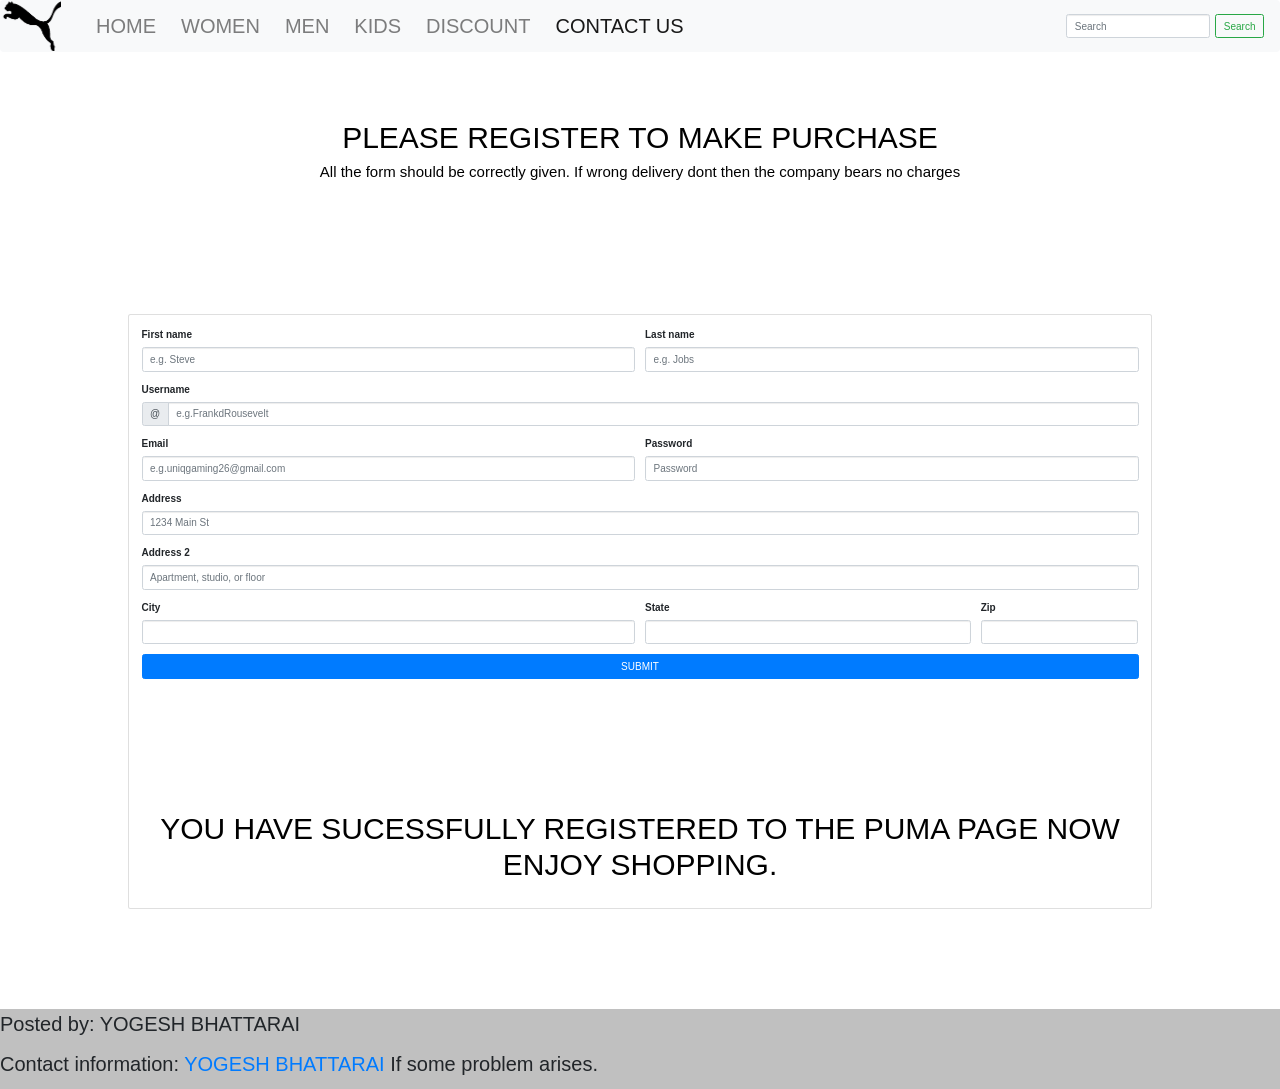
<file: WD/website/form.html>
<!DOCTYPE html>
<html lang="fr">
    <head>
        <title>Contact us</title>
          <script src="https://ajax.googleapis.com/ajax/libs/jquery/3.4.0/jquery.min.js"></script>
        <meta charset="UTF-8">
        <meta name="viewport" content="width=device-width, initial-scale=1.0">
        <link rel="stylesheet" href="https://maxcdn.bootstrapcdn.com/bootstrap/3.4.0/css/bootstrap.min.css">
        <link rel="stylesheet" href="https://cdnjs.cloudflare.com/ajax/libs/font-awesome/4.7.0/css/font-awesome.min.css">
<link rel="stylesheet" href="https://stackpath.bootstrapcdn.com/bootstrap/4.3.1/css/bootstrap.min.css" integrity="sha384-ggOyR0iXCbMQv3Xipma34MD+dH/1fQ784/j6cY/iJTQUOhcWr7x9JvoRxT2MZw1T" crossorigin="anonymous">
<link rel="stylesheet" href="CSSCode/formcss.css">  
<script> 
    $(document).ready(function(){
      $("#submitbtn").click(function(){
        $("#showline").slideDown("fast");
      });
    });
    </script> 
</head>
<body>
        <nav class="navbar navbar-expand-lg navbar-light bg-light">
                <button class="navbar-toggler" type="button" data-toggle="collapse" data-target="#navbarTogglerDemo03" aria-controls="navbarTogglerDemo03" aria-expanded="false" aria-label="Toggle navigation">
                  <span class="navbar-toggler-icon"></span>
                </button>
                <a href="index.html"> <img class="logo" src ="Images/pumalogooriginal.png" style="width:60px;height:50px;" alt="PUMA Logo"></a>
              
                <div class="collapse navbar-collapse" id="navbarTogglerDemo03">
                  <ul class="navbar-nav mr-auto mt-2 mt-lg-0">
                      <li class="nav-item">
                          <a class="nav-link" href="index.html">HOME</a>
                        </li>
                    <li class="nav-item">
                      <a class="nav-link" href="WOMEN.html">WOMEN</a>
                    </li>
                    <li class="nav-item">
                      <a class="nav-link" href="MEN.html">MEN</a>
                    </li>
                    
                    <li class="nav-item">
                          <a class="nav-link" href="KID.html">KIDS</a>
                        </li>
                        <li class="nav-item">
                            <a class="nav-link" href="discount.html">DISCOUNT</a>
                          </li>
                        
                          <li class="nav-item active">
                              <a class="nav-link" href="form.html">CONTACT US<span class="sr-only">(current)</span></a>
                            </li>
                  </ul>
                  <form class="form-inline my-2 my-lg-0">
                    <input class="form-control mr-sm-2" type="search" placeholder="Search" aria-label="Search">
                    <button class="btn btn-outline-success my-2 my-sm-0" type="submit">Search</button>
                  </form>
                  
                </div>
              </nav>
              <section>
                
                  <div class="content">
                      <h1> PLEASE REGISTER TO MAKE PURCHASE</h1>
                      <p>All the form should be correctly given. If wrong delivery dont then the company bears no charges</p>
              </div>
        <form class="card">
            <div class="card-body">
                <div class="form-row ">
                  <div class="col-md-6 mb-3">
                    <label for="alpha">First name</label>
                    <input type="text" class="form-control" id="alpha" placeholder="e.g. Steve" pattern="[a-zA-Z]+" value="" required>
                  </div>
                  <div class="col-md-6 mb-3">
                    <label for="validationDefault02">Last name</label>
                    <input type="text" class="form-control" id="validationDefault02" placeholder="e.g. Jobs" value="" pattern="[a-zA-Z]+" required>
                  </div>
                </div>
                <div class="form-row">
                  <div class="col-md-12 mb-3">
                    <label for="validationDefaultUsername">Username</label>
                    <div class="input-group">
                      <div class="input-group-prepend">
                        <span class="input-group-text" id="inputGroupPrepend2" >@</span>
                      </div>
                      <input type="text" class="form-control" id="validationDefaultUsername" placeholder="e.g.FrankdRousevelt" pattern="[a-zA-Z0-9]+" aria-describedby="inputGroupPrepend2" required>
                    </div>
                  </div>
                  <div class="form-group col-md-6">
                    <label id ="inputEmail4validationDefault01">Email</label>
                    <input type="email" class="form-control" pattern="^\w+@[a-zA-Z_]+?\.[a-zA-Z]{2,3}$" id="inputEmail4" placeholder="e.g.uniqgaming26@gmail.com" value="" required>
                  </div>
                  <div class="form-group col-md-6">
                    <label id ="inputPassword4validationDefault01">Password</label>
                    <input type="password" class="form-control" id="inputPassword4" placeholder="Password" value="" required pattern="[a-zA-Z0-9]+">
                  </div>
                </div>
                <div class="form-group">
                  <label id ="inputAddressvalidationDefault01">Address</label>
                  <input type="text" class="form-control" id="inputAddress" placeholder="1234 Main St" value="" required>
                </div>
                <div class="form-group">
                  <label id ="inputAddress2validationDefault01">Address 2</label>
                  <input type="text" class="form-control" id="inputAddress2" placeholder="Apartment, studio, or floor" value="" required>
                </div>
                <div class="form-row">
                  <div class="form-group col-md-6">
                    <label id ="inputCityvalidationDefault01">City</label>
                    <input type="text" class="form-control" id="inputCity" value="" required>
                  </div>
                  <div class="form-group col-md-4">
                     <label id ="inputCity2validationDefault01">State</label>
                    <input type="text" class="form-control" id="inputCity2" value="" required>
                    
                  </div>
                  <div class="form-group col-md-2">
                    <label id ="inputZipvalidationDefault01">Zip</label>
                    <input type="text" class="form-control" id="inputZip" value="" required>
                  </div>
                </div>
              <button type="submit" class="btn btn-primary onclick" style="width:100%;" id ="submitbtn">SUBMIT</button>
            </div>
            <div class="content SLIDE" id="showline">
              <h1>YOU HAVE SUCESSFULLY REGISTERED TO THE PUMA PAGE NOW ENJOY SHOPPING.</h1>
            </div>
          

              </form>
             
            </section>
            <footer>
              <div class="container-fluid socialMedia">
                <a href="" ><ion-icon name="logo-facebook"></ion-icon></a>
                <a href="" ><ion-icon name="logo-twitter"></ion-icon></a>
                <a href="" ><ion-icon name="logo-google"></ion-icon></a>
                <a href="" ><ion-icon name="logo-linkedin"></ion-icon></a>
                <a href="" ><ion-icon name="logo-youtube"></ion-icon></a>
                <a href="" > <ion-icon name="logo-instagram"></ion-icon></a>
                  <a href="" ><ion-icon name="logo-pinterest"></ion-icon></a>
                <p>Posted by: YOGESH BHATTARAI</p>
            <p>Contact information: <a href="mailto:uniq.funkii@outlook.com">YOGESH BHATTARAI</a> If some problem arises.</p>   
            </div> 
              
          </footer>
          <script src="https://code.jquery.com/jquery-3.3.1.slim.min.js" integrity="sha384-q8i/X+965DzO0rT7abK41JStQIAqVgRVzpbzo5smXKp4YfRvH+8abtTE1Pi6jizo" crossorigin="anonymous"></script>
          <script src="https://cdnjs.cloudflare.com/ajax/libs/popper.js/1.14.7/umd/popper.min.js" integrity="sha384-UO2eT0CpHqdSJQ6hJty5KVphtPhzWj9WO1clHTMGa3JDZwrnQq4sF86dIHNDz0W1" crossorigin="anonymous"></script>
          <script src="https://stackpath.bootstrapcdn.com/bootstrap/4.3.1/js/bootstrap.min.js" integrity="sha384-JjSmVgyd0p3pXB1rRibZUAYoIIy6OrQ6VrjIEaFf/nJGzIxFDsf4x0xIM+B07jRM" crossorigin="anonymous"></script>

</body>
    
</html>
</file>
<file: WD/PORTFOLIO/HTML/2. Brid Website/css/style.css>
/* || General setup */

html, body {
  margin: 0;
  padding: 0;
}

html {
  font-size: 10px;
  background-color: #a9a9a9;
}

body {
  width: 70%;
  min-width: 800px;
  margin: 0 auto;
}

/* || typography */

h1, h2, h3 {
  font-family: 'Cinzel Decorative', cursive;
  color: #2a2a2a;
}

p, input, li {
  font-family: 'Roboto Condensed', sans-serif;
  color: #2a2a2a;
}

h1 {
  font-size: 4rem;
  text-align: center;
  text-shadow: 2px 2px 10px black;
}

h2 {
  font-size: 3rem;
  text-align: center;
}

h3 {
  font-size: 2.2rem;
}

p, li {
  font-size: 1.6rem;
  line-height: 1.5;
}

/* || header layout */

header {
  margin-bottom: 10px;
  display: flex;
  flex-flow: row wrap;
}

body > * {
  background-color: red;
  padding: 1%;
}

main, header, nav, article, aside, footer, section {
  background-color: rgba(0,255,0,0.5);
  padding: 1%;
}

h1 {
  flex: 5;
  text-transform: uppercase;
}

header img {
  display: block;
  height: 60px;
  padding-top: 20.15px;
}

nav {
  height: 50px;
  flex: 100%;
  display: flex;
}

nav ul {
  padding: 0;
  list-style-type: none;
  flex: 2;
  display: flex;
}

nav li {
  display: inline;
  text-align: center;
  flex: 1;
}

nav a, nav span {
  display: inline-block;
  font-size: 2rem;
  height: 3rem;
  line-height: 1.7;
  text-transform: uppercase;
  text-decoration: none;
  color: black;

}

/* || main layout */

main {
  display: flex;
}

article, section {
  flex: 4;
}

aside {
  flex: 1;
  margin-left: 10px;
  padding: 1%;
}

aside a {
  display: block;
  float: left;
  width: 50%;
}

aside img {
  max-width: 100%;
}

footer {
  margin-top: 10px;
}
</file>
<file: WD/PORTFOLIO/javascript/Bouncing Balls/css/style.css>
html, body {
  margin: 0;
}

html {
  font-family: 'Helvetica Neue', Helvetica, Arial, sans-serif;
  height: 100%;
}

body {
  overflow: hidden;
  height: inherit;
}

h1 {
  font-size: 2rem;
  letter-spacing: -1px;
  position: absolute;
  margin: 0;
  top: -4px;
  right: 5px;

  color: transparent;
  text-shadow: 0 0 4px white;
}

p {
  position: absolute;
  margin: 0;
  top: 35px;
  right: 5px;
  color: #aaa;
}
</file>
<file: WD/PORTFOLIO/javascript/Image Gallery/css/style.css>
h1 {
    font-family: helvetica, arial, sans-serif;
    text-align: center;
  }
  
  body {
    width: 640px;
    margin: 0 auto;
  }
  
  .full-img {
    position: relative;
    display: block;
    width: 640px;
    height: 480px;
  }
  
  .overlay {
    position: absolute;
    top: 0;
    left: 0;
    width: 640px;
    height: 480px;
    background-color: rgba(0,0,0,0);
  }
  
  button {
    border: 0;
    background: rgba(150,150,150,0.6);
    text-shadow: 1px 1px 1px white;
    border: 1px solid #999;
    position: absolute;
    cursor: pointer;
    top: 2px;
    left: 2px;
  }
  
  .thumb-bar img {
    display: block;
    width: 20%;
    float: left;
    cursor: pointer;
  }
</file>
<file: WD/PORTFOLIO/javascript/Troubleshooting/css/style.css>
/* || General setup */

html, body {
  margin: 0;
  padding: 0;
}

html {
  font-size: 10px;
  background-color: #dde;
}

body {
  width: 80%;
  min-width: 1024px;
  margin: 0 auto;
}

/* || typography */

h1, h2, h3 {
  font-family: 'Sonsie One', cursive;
  color: #2a2a2a;
}

p, input, li, table, label {
  font-family: 'Open Sans Condensed', sans-serif;
  color: #2a2a2a;
}

h1 {
  font-size: 4rem;
  text-align: center;
  color: white;
  text-shadow: 2px 2px 10px black;
}

h2 {
  font-size: 3rem;
  text-align: center;
}

h3 {
  font-size: 2.2rem;
}

p, li, table {
  font-size: 1.6rem;
  line-height: 1.5;
}

/* || header layout */

nav, article, footer, .secondary {
  background-color: white;
}

article, footer, .secondary {
  padding: 10px 30px;
}

article {
  margin-right: 10px;
}

nav {
  height: 50px;
  background-color: ff80ff;
  display: flex;
  padding: 1% 0;
  margin-bottom: 10px;
}

nav ul {
  padding: 0;
  list-style-type: none;
  flex: 2;
  display: flex;
}

nav li {
  display: inline;
  text-align: center;
  flex: 1;
}

nav a {
  display: inline-block;
  font-size: 2rem;
  text-transform: uppercase;
  text-decoration: none;
  color: black;
}

nav .search {
  flex: 1;
  display: flex;
  align-items: center;
  height: 100%;
  padding: 0 2em;
}

.search input {
  font-size: 1.6rem;
  height: 32px;
}

.search input[type="search"] {
  flex: 3;
}

.search input[type="submit"] {
  flex: 1;
  margin-left: 1rem;
  background: #333;
  border: 0;
  color: white;
}

/* || main layout */

main {
  display: flex;
}

article {
  flex: 5;
}

.secondary {
  flex: 2;
}

footer {
  margin-top: 10px;
}

/* Table styling */

table {
  width: 100%;
  background-color: #dde;
  border-collapse: collapse;
}

th, td {
  padding: 10px;
}

td {
  text-align: center;
}

th[scope="col"] {
  border-bottom: 1px solid black;
}

tbody tr:nth-child(odd) {
  background-color: #def;
}

/* styling content images and audio */

img, audio {
  display: block;
  margin: 0 auto;
}

audio {
  width: 500px;
}

/* Comments styling */

.comments {
  background-color: #def;
  padding: 10px;
}

.show-hide {
  cursor: pointer;
}

.comments h2 {
  font-size: 2rem;
}

.comments h2:nth-of-type(2) {
  margin-bottom: 0;
}

.comment-form {
  margin-bottom: 3rem;
}

.comment-form .flex-pair {
  display: flex;
  padding: 0 3rem 1rem;
}

.comment-form label {
  align-self: center;
  flex: 2;
  text-align: right;
}

.comment-form input {
  margin-left: 1rem;
  flex: 6;
}

.comment-form input, .comment-form label, .show-hide {
  font-size: 1.6rem;
  height: 32px;
}

.comment-form input[type="submit"], .show-hide {
  background: #333;
  border: 0;
  color: white;
}

.comment-form input[type="submit"] {
  width: 30%;
  display: block;
  margin: 0 auto;
}

.comment-container {
  margin-top: 0;
}

.comment-container li {
  list-style-type: none;
  display: flex;
}

.comment-container li p:nth-child(1) {
  flex: 1;
  font-weight: bold;
}

.comment-container li p:nth-child(2) {
  flex: 5;
}
</file>
<file: WD/website/CSSCode/WOMEN.css>
.navbar{
    position:fixed;
    padding:0;
    z-index:500;
  top:0;
    width:100%;
    font-family: 'Franklin Gothic Medium', 'Arial Narrow', Arial, sans-serif;
}
.nav-link{
    font-size:20px;
    margin-left:15px;
}
section{
    margin-top: 100px;
}

#myVideo {
    
    margin:0;
    left:0;
    bottom: 0;
    min-width: 100%; 
    min-height: 100%;
    width:100%;
  }
  
  .content {
    font-family: 'oswald', 'Arial Narrow', Arial, sans-serif;
    text-align:center;
    top:0;
    color: black;
    width: 100%;
    
  }
  .content p{
      font-size:15px;
  }
  .content h1{
      font-size: 30px;
  }
  
  #myBtn {
    width: 200px;
    font-size: 18px;
    padding: 10px;
    border: none;
    background: #000;
    color: #fff;
    cursor: pointer;
  }
  
  #myBtn:hover {
    background: #ddd;
    color: black;
  }
  .womenShoes{
         bottom:40%;
  }
  .row{
    margin:auto;
   
  }
  .buynow{
    position: absolute;
    background-color: #555;
    color: white;
    font-size: 16px;
    padding: 12px 24px;
    border: none;
    cursor: pointer;
    opacity: 0;
    width:200px;
    margin-top:200px;
    margin-left:150px;
  }
  .row-column-image:hover + .buynow, .buynow:hover {
    display: inline-block;
    opacity: 0.9;
}

.saleena{
  padding:0;
  padding: 50px 0;;
  margin-bottom: 60px;
  width:100%;
}
.rrrr{
  width:100px;
  padding: 12px 12px;
  margin-top:150px;
  margin-left:100px;
}
footer{
  text-align:center;
}
.socialMedia{
  height:100px;
  bottom:0;
  margin:0;
  padding:0;
  margin-top:20px;
  background:#C0C0C0;
font-size:10px;
}
.socialMedia p{
  margin:20px;
}
.socialMedia ion-icon{
  float:right;
  font-size:40px;
}
.bottom,.downrow{
  padding:0;
  margin:0;  
    }
    .bottom{
      width:100%;
    }
   .dbotton{
       opacity:1;
       width:90%;
       background-color:white;
       color:black;
       border: 5px solid black;
       margin-top:10px;
  
   }
   .dbotton:hover{
       opacity: 0.2;
       background-color:black;
       color:white;
       border: 5px solid black;
   }
   .card-img-top{
     width:auto;
   }
</file>
<file: WD/website/CSSCode/homepag.css>
.navbar{
    position:fixed;
    padding:0;
    z-index:500;
  top:0;
    width:100%;
    font-family: 'Franklin Gothic Medium', 'Arial Narrow', Arial, sans-serif;
}
.nav-link{
    font-size:20px;
    margin-left:15px;
}
section{
    margin-top: 100px;
}

.countup {
  text-align: center;
  margin-bottom: 20px;
}
.countup .timeel {
  display: inline-block;
  padding: 10px;
  background: #151515;
  margin: 0;
  color: white;
  min-width: 2.6rem;
  margin-left: 13px;
  border-radius: 10px 0 0 10px;
}
.countup span[class*="timeRef"] {
  border-radius: 0 10px 10px 0;
  margin-left: 0;
  background: #e8c152;
  color: black;
}


.slideshow-container {
    max-width: 1000px;
    position: relative;
    margin: auto;
    
  }
  

  .mySlides {
    display: none;
  }
  

 
  
  .text {
    color: black;
    font-family: 'Franklin Gothic Medium', 'Arial Narrow', Arial, sans-serif;
    font-size: 20px;
    padding: 8px 12px;
    position: absolute;
    margin-top:-50px;
    width: 100%;
    text-align: center;
  }
  
  
  .numbertext {
    color: #f2f2f2;
    font-size: 12px;
    padding: 8px 12px;
    position: absolute;
    top: 0;
  }
  
 
  .dot {
    cursor: pointer;
    height: 15px;
    width: 15px;
    margin: 0 2px;
    background-color: #bbb;
    border-radius: 50%;
    display: inline-block;
    transition: background-color 0.6s ease;
  }
  
   .dot:hover {
    background-color: #717171;
  }
 .countup{
  margin-top:20px ;
   margin-right:0;
    margin-left:0;
    float:left;
 }
  .fade {
    -webkit-animation-name: fade;
    -webkit-animation-duration: 1.5s;
    animation-name: fade;
    animation-duration: 1.5s;
  }
  
  @-webkit-keyframes fade {
    from {opacity: .4} 
    to {opacity: 1}
  }
  
  @keyframes fade {
    from {opacity: .4} 
    to {opacity: 1}
  }
  .buynow{
    position: absolute;
    background-color: #555;
    color: white;
    font-size: 16px;
    padding: 12px 24px;
    border: none;
    cursor: pointer;
    opacity: 0;
    width:200px;
    margin-top:200px;
    margin-left:150px;
  }
  .row-column-image:hover + .buynow, .buynow:hover {
    display: inline-block;
    opacity: 0.9;
}
.saleena{
    padding:0;
    padding: 50px 0;;
    margin-bottom: 60px;
    width:100%;
  }
  .rrrr{
    width:100px;
    padding: 12px 12px;
    margin-top:150px;
    margin-left:100px;
  }
  .container{
      margin-left:5%;
      margin-right:auto;
  }
  .row{
      margin-left:50px;
  }
  footer{
    text-align:center;
  }
  .socialMedia{
    height:100px;
    bottom:0;
    margin:0;
    padding:0;
    margin-top:20px;
    background:#C0C0C0;
  font-size:10px;
  }
  .socialMedia p{
    margin:20px;
  }
  .socialMedia ion-icon{
    float:right;
    font-size:40px;
  }
.countup{
    text-align:left;
}
</file>
<file: WD/website/CSSCode/formcss.css>
.navbar{
    position:fixed;
    padding:0;
    z-index:500;
  top:0;
    width:100%;
    font-family: 'Franklin Gothic Medium', 'Arial Narrow', Arial, sans-serif;
}
.nav-link{
    font-size:20px;
   
    margin-left:15px;
}
.card{
    margin:100px;
    margin-left:auto;
    margin-right:auto;
    width:80%;
    
    
}
.socialMedia{
    margin:0;
    margin-top:100px;
    padding:0;
    margin-top:20px;
    background:#C0C0C0;
  font-size:20px;
  bottom:0;
}
.content {
    margin-top:100px;
    font-family: 'oswald', 'Arial Narrow', Arial, sans-serif;
    text-align:center;
    color: black;
    width: 100%;
    padding: 20px;
  }
  .content p{
      font-size:15px;
  }
  .content h1{
      font-size: 30px;
  }
  @media (max-width: 1000px) {
  
    section{
        margin-top:400px;
    }
}
@media (max-width: 770px) {
  
    section{
        margin-top:100px;
    }
}
</file>
<file: WD/website/CSSCode/bootstrapCode.css>
.navbar{
    position:fixed;
    padding:0;
    z-index:500;
  top:0;
    width:100%;
    font-family: 'Franklin Gothic Medium', 'Arial Narrow', Arial, sans-serif;
}
.nav-link{
    font-size:20px;
   
    margin-left:15px;
}
section{
    margin-top: 100px;
}
.container-fluid{
    margin:0;
    position: relative;
    text-align: center;
    color: white;
    padding:0;
    
  }
.text-right {
    position: absolute;
    bottom: 100px;
    right: 60px;
    font-family: 'oswald', 'Arial Narrow', Arial, sans-serif;
    font-size:20px;
  }
  .text-right h1{
      font-size:70px;
      
  }
  .buynow{
    position: relative;
    background-color: #555;
    color: white;
    font-size: 16px;
    padding: 12px 24px;
    border: none;
    cursor: pointer;
    opacity: 0;
  }
  .row{
      margin:auto;
      margin-top:100px;
      margin-bottom:100px;
      
  }
  
  .row-column-image{
    width:600px;
    
    height:600px;
}
.row-column-image:hover + .buynow, .buynow:hover {
    display: inline-block;
    opacity: 0.9;
}
.img-wrapper {
    position: relative;
   }
  
  .img-responsive {
    width: 100%;
    height: auto;
  }
  
  .img-overlay {
    position: absolute;
    top: 0;
    bottom: 0;
    left: 0;
    right: 0;
    text-align: center;
  }
  
  .img-overlay:before {
    content: ' ';
    display: block;
    height: 50%;
  }
  .row{ 
      text-align: center;
      font-family: 'Franklin Gothic Medium', 'Arial Narrow', Arial, sans-serif;
      
  }
  .row h1{
    font-size:60px;
  }
  .row h2{
    font-size:40px;
  }
  .row p{
      font-size:20px;
  }
  .panel{
      margin-top:30px;
  }
  .saleena{
      margin:0;
      padding:0;
      padding: 50px 0;;
      margin-bottom: 60px;
      width:100%;
  }
  .bottom,.downrow{
padding:0;
margin:0;  
  }
  .bottom{
    width:100%;
  }
 .dbotton{
     opacity:1;
     width:90%;
     background-color:white;
     color:black;
     border: 5px solid black;
     margin-top:10px;

 }
 .dbotton:hover{
     opacity: 0.2;
     background-color:black;
     color:white;
     border: 5px solid black;
 }

  .socialMedia{
      margin:0;
      padding:0;
      margin-top:20px;
      background:#C0C0C0;
    font-size:20px;
  }
  .socialMedia a{
    
  }

  .shop_now {
    outline: none;
    border: 1px solid #3498DB;
    background: #3498DB;
    color: #fff;
    font-size: 13px;
    padding: 15px 20px;
    border-radius: 3px;
    font-family: 'Roboto', sans-serif;
    font-weight: bold;
    
  }

  .shop_now:hover {
    background: #fff;
    color: #3498DB;
  }
  
  @media (max-width: 1000px) {
    
    .shop_now{
      font-size:80x;
      padding:2px 10px;

    }
      .text-right{
        top:40px;
        font-size:15px;
      }
      .text-right h1{
        top:100px;
        font-size: 30px;
      }
      .row{
        font-size:20px;
        
      }
       
  }
  @media (max-width: 600px) {
    .row p{
      font-size:10px;
    }
  .row h1
  {
    font-size:15px;
  }
  section{
    margin-top:100px;
  }
  .text-right{
    position:relative;
    top:40px;
    font-size:15px;
    text-align:center;
    float:left;
    padding:20px;
    margin-left:40px;
    color:black;;
  }

  }
</file>
